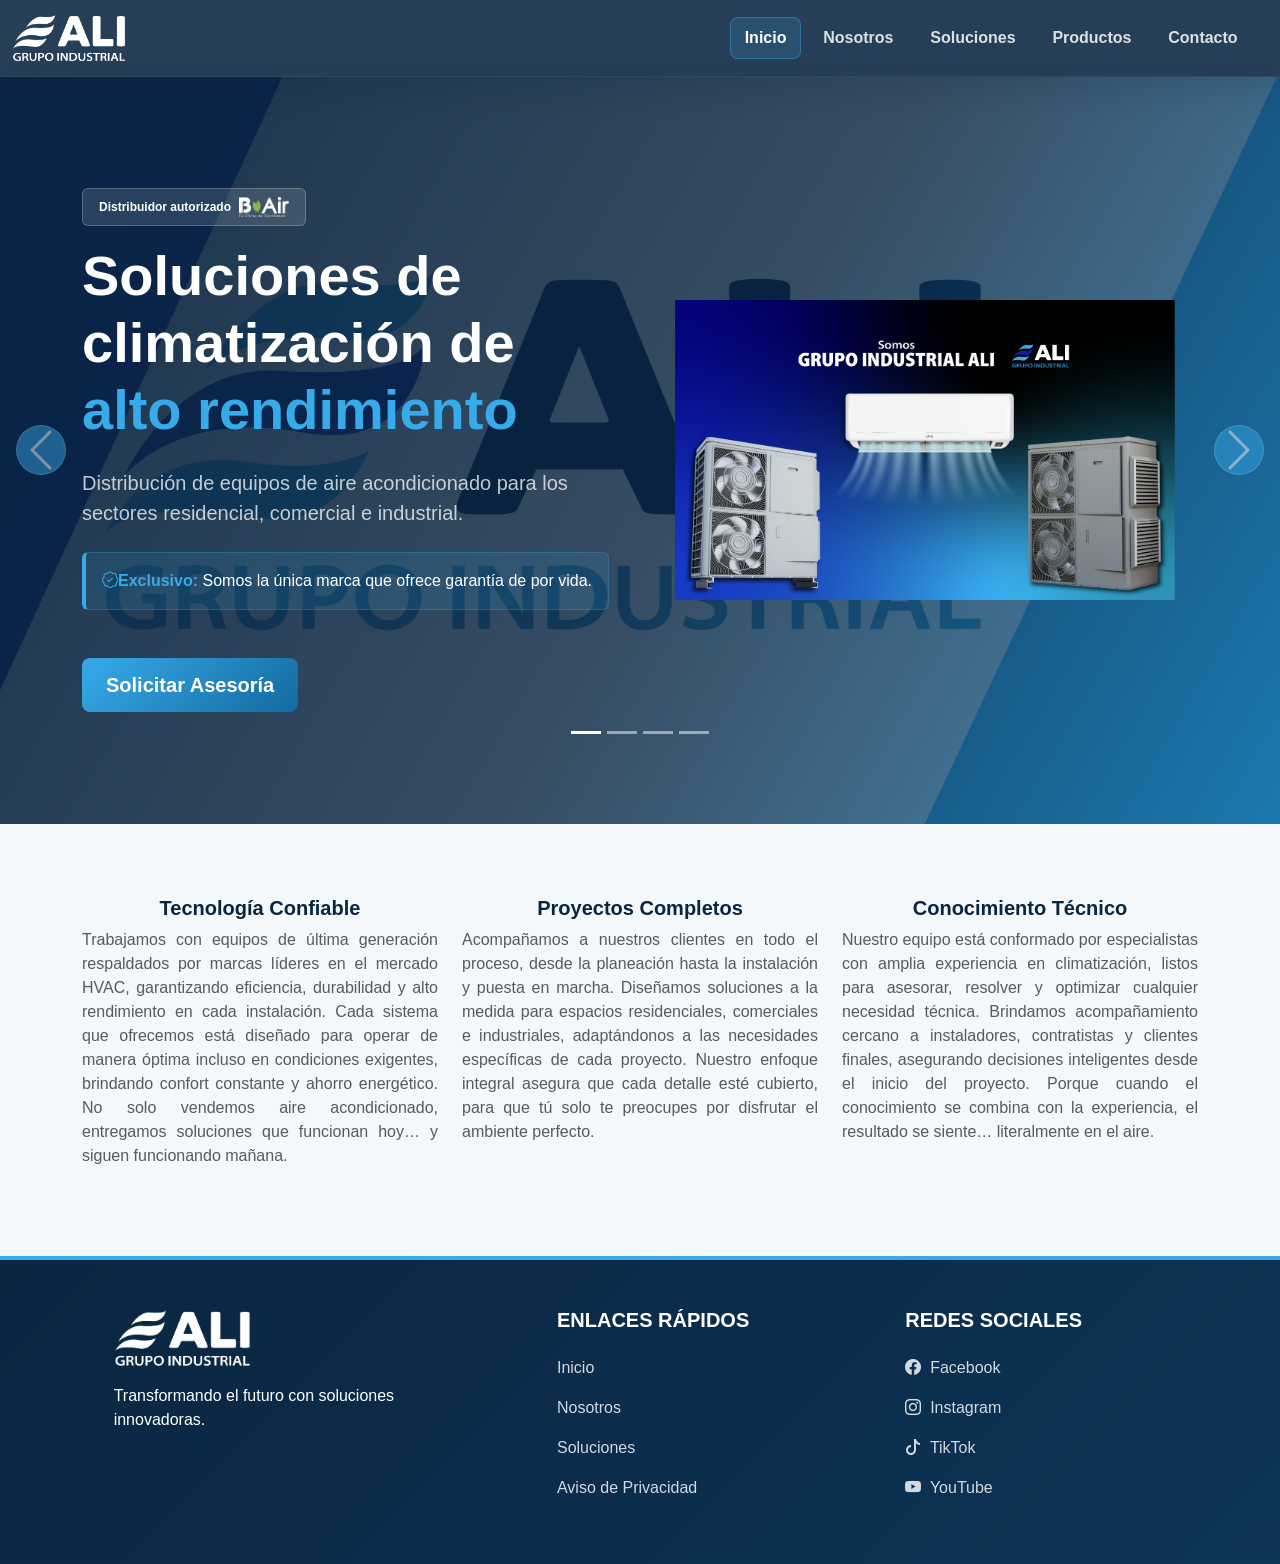
<file: index.html>
<!DOCTYPE html>
<html lang="es">
<head>
    <meta charset="UTF-8">
    <meta name="viewport" content="width=device-width, initial-scale=1.0">
    <title>Grupo Industrial ALI | Climatización y HVAC</title>
    <link rel="icon" href="/assets/img/logos/favicon-32x32.png">
    <link href="https://cdn.jsdelivr.net/npm/bootstrap@5.3.2/dist/css/bootstrap.min.css" rel="stylesheet">
    <link rel="stylesheet" href="https://cdn.jsdelivr.net/npm/bootstrap-icons/font/bootstrap-icons.css">
    <link rel="stylesheet" href="/assets/css/styles.css">
    <script type="module" src="/components/navbar.js"></script>
    <script type="module" src="/components/footer.js"></script>
</head>
<body>

    <mi-navbar></mi-navbar>

<section class="hero-section">
    <div id="heroCarousel" class="carousel slide" data-bs-ride="carousel">
        
<div class="carousel-indicators">
    <button type="button" data-bs-target="#heroCarousel" data-bs-slide-to="0" class="active" aria-current="true" aria-label="Slide 1"></button>
    <button type="button" data-bs-target="#heroCarousel" data-bs-slide-to="1" aria-label="Slide 2"></button>
    <button type="button" data-bs-target="#heroCarousel" data-bs-slide-to="2" aria-label="Slide 3"></button>
    <button type="button" data-bs-target="#heroCarousel" data-bs-slide-to="3" aria-label="Slide 4"></button>
</div>

        <div class="carousel-inner">
            
            <div class="carousel-item active">
                <div class="container py-5"> <div class="row align-items-center">
                        <div class="col-lg-7 col-xl-6 text-center text-lg-start">
                            <span class="badge bg-info text-white mb-3 px-3 py-2 border">
                                Distribuidor autorizado   <img src="/assets/img/logos/bair_logo.png" alt="B-Air" class="img-fluid" style="height: 20px;">
                            </span>
                            <h1 class="display-4 fw-bold mb-4">
                                Soluciones de climatización de <span class="text-azul-claro">alto rendimiento</span> 
                            </h1>
                            <p class="lead mb-4 opacity-75">
                                Distribución de equipos de aire acondicionado para los sectores residencial, comercial e industrial.
                            </p>
                            <div class="garantia-badge p-3 mb-5 rounded d-inline-block">
                                <strong class="text-azul-claro"><i class="bi bi-patch-check"></i>Exclusivo:</strong> Somos la única marca que ofrece garantía de por vida. 
                            </div>
                            <div class="d-grid gap-3 d-sm-flex justify-content-sm-center justify-content-lg-start">
                                <a href="/pages/contacto.html" class="btn asesoria btn-lg px-4 gap-3">Solicitar Asesoría</a>
                            </div>
                        </div>
                        <div class="col-lg-5 col-xl-6 d-none d-lg-block">
                            <div class="bg-secondary rounded-4 " style="height: 300px; width: 100%;"><img src="/assets/img/index.webp" alt="Soluciones de climatización" class="img-fluid" style="border-radius: 15px;"> </div>
                        </div>
                    </div>
                </div>
            </div>

            <div class="carousel-item">
                <div class="container py-5">
                    <div class="row align-items-center">
                        <div class="col-lg-7 col-xl-6 text-center text-lg-start">
                            <span class="badge bg-info text-white mb-3 px-3 py-2 border">
                                Distribuidor autorizado   <img src="/assets/img/logos/bair_logo.png" alt="B-Air" class="img-fluid" style="height: 20px;">
                            </span>
                            <h1 class="display-4 fw-bold mb-4">
                                Calidad respaldada para siempre <span class="text-azul-claro">distribuidores oficiales de B-Air</span> <br>
                            </h1>
                            <p class="lead mb-4 opacity-75">
                                Te ofrecemos equipos de primer nivel para tu hogar<br> con una promesa inigualable: garantía de por vida
                            </p>
                                                        <div class="garantia-badge p-3 mb-5 rounded d-inline-block">
                                <strong class="text-azul-claro"><i class="bi bi-patch-check"></i>Exclusivo:</strong> Somos la única marca que ofrece garantía de por vida. 
                            </div>
                            <div class="d-grid gap-3 d-sm-flex justify-content-sm-center justify-content-lg-start">
                                <a href="/pages/productos.html" class="btn btn-outline-light btn-lg px-4">Ver Equipos</a>
                            </div>
                        </div>
                        <div class="col-lg-5 col-xl-6 d-none d-lg-block">
                            <div class="bg-dark rounded-4 " style="height: 300px; width: 100%;"> <img src="/assets/img/bairCasa.png" alt="Tecnología Inverter" class="img-fluid" style="border-radius: 15px;"> </div>
                        </div>
                    </div>
                </div>
            </div>

            <div class="carousel-item">
                <div class="container py-5">
                    <div class="row align-items-center">
                        <div class="col-lg-7 col-xl-6 text-center text-lg-start">
                            <span class="badge bg-info text-white mb-3 px-3 py-2 border">
                                Distribuidor autorizado   <img src="/assets/img/logos/bair_logo.png" alt="B-Air" class="img-fluid" style="height: 20px;">
                            </span>
                            <h1 class="display-4 fw-bold mb-4">
                                Calidad respaldada para siempre <span class="text-azul-claro">distribuidores oficiales de B-Air</span> 
                            </h1>
                            <p class="lead mb-4 opacity-75">
                                Te ofrecemos equipos de primer nivel con una promesa inigualable: garantía de por vida
                            </p>
                                                        <div class="garantia-badge p-3 mb-5 rounded d-inline-block">
                                <strong class="text-azul-claro"><i class="bi bi-patch-check"></i>Exclusivo:</strong> Somos la única marca que ofrece garantía de por vida. 
                            </div>
                            <div class="d-grid gap-3 d-sm-flex justify-content-sm-center justify-content-lg-start">
                                <a href="/pages/productos.html" class="btn btn-outline-light btn-lg px-4">Ver Equipos</a>
                            </div>
                        </div>
                        <div class="col-lg-5 col-xl-6 d-none d-lg-block">
                            <div class="bg-dark rounded-4 " style="height: 300px; width: 100%;"> <img src="/assets/img/Servicios.webp" alt="Tecnología Inverter" class="img-fluid" style="border-radius: 15px;"> </div>
                        </div>
                    </div>
                </div>
            </div>


<div class="carousel-item">
                <div class="container py-5">
                    <div class="row align-items-center">
                        <div class="col-lg-7 col-xl-6 text-center text-lg-start">
                            <span class="badge bg-info text-white mb-3 px-3 py-2 border">
                                Distribuidor autorizado   <img src="/assets/img/logos/bair_logo.png" alt="B-Air" class="img-fluid" style="height: 20px;">
                            </span>
                            <h1 class="display-4 fw-bold mb-4">
                                Calidad respaldada para siempre <span class="text-azul-claro">distribuidores oficiales de B-Air</span> 
                            </h1>
                            <p class="lead mb-4 opacity-75">
                                Te ofrecemos equipos de primer nivel para los sectores comercial e industrial, con una promesa inigualable: garantía de por vida
                            </p>
                                                        <div class="garantia-badge p-3 mb-5 rounded d-inline-block">
                                <strong class="text-azul-claro"><i class="bi bi-patch-check"></i>Exclusivo:</strong> Somos la única marca que ofrece garantía de por vida. 
                            </div>
                            <div class="d-grid gap-3 d-sm-flex justify-content-sm-center justify-content-lg-start">
                                <a href="/pages/productos.html" class="btn btn-outline-light btn-lg px-4">Ver Equipos</a>
                            </div>
                        </div>
                        <div class="col-lg-5 col-xl-6 d-none d-lg-block">
                            <div class="bg-dark rounded-4 " style="height: 300px; width: 100%;"> <img src="/assets/img/bairEmpresa.png" alt="Tecnología Inverter" class="img-fluid" style="border-radius: 15px;"> </div>
                        </div>
                    </div>
                </div>
            </div>



    

        </div>

        <button class="carousel-control-prev   w-auto ps-3" type="button" data-bs-target="#heroCarousel" data-bs-slide="prev">
            <span class="carousel-control-prev-icon button-c rounded-circle p-4" aria-hidden="true"></span>
            <span class="visually-hidden">Anterior</span>
        </button>
        <button class="carousel-control-next  w-auto pe-3" type="button" data-bs-target="#heroCarousel" data-bs-slide="next">
            <span class="carousel-control-next-icon button-c p-4" aria-hidden="true"></span>
            <span class="visually-hidden">Siguiente</span>
        </button>

    </div>
</section>

    <section class="py-5 bg-light">
        <div class="container py-4">
            <div class="row g-4">
                <div class="col-md-4">
                    <h5 class="fw-bold  text-center" style="color: var(--azul-profundo);">Tecnología Confiable</h5>
                    <p class="text-muted" style="text-align: justify;">Trabajamos con equipos de última generación respaldados por marcas líderes en el mercado HVAC, garantizando eficiencia, durabilidad y alto rendimiento en cada instalación. Cada sistema que ofrecemos está diseñado para operar de manera óptima incluso en condiciones exigentes, brindando confort constante y ahorro energético.
No solo vendemos aire acondicionado, entregamos soluciones que funcionan hoy… y siguen funcionando mañana.</p>
                </div>
                <div class="col-md-4">
                    <h5 class="fw-bold  text-center" style="color: var(--azul-profundo);">Proyectos Completos</h5>
                    <p class="text-muted" style="text-align: justify;">Acompañamos a nuestros clientes en todo el proceso, desde la planeación hasta la instalación y puesta en marcha. Diseñamos soluciones a la medida para espacios residenciales, comerciales e industriales, adaptándonos a las necesidades específicas de cada proyecto.
Nuestro enfoque integral asegura que cada detalle esté cubierto, para que tú solo te preocupes por disfrutar el ambiente perfecto.</p>
                </div>
                <div class="col-md-4">
                    <h5 class="fw-bold  text-center" style="color: var(--azul-profundo);">Conocimiento Técnico</h5>
                    <p class="text-muted" style="text-align: justify;">Nuestro equipo está conformado por especialistas con amplia experiencia en climatización, listos para asesorar, resolver y optimizar cualquier necesidad técnica. Brindamos acompañamiento cercano a instaladores, contratistas y clientes finales, asegurando decisiones inteligentes desde el inicio del proyecto.
Porque cuando el conocimiento se combina con la experiencia, el resultado se siente… literalmente en el aire.</p>
                </div>
            </div>
        </div>
    </section>
    <mi-footer></mi-footer>
    <script src="https://cdn.jsdelivr.net/npm/bootstrap@5.3.2/dist/js/bootstrap.bundle.min.js"></script>
    
    </body>
</html>
</file>
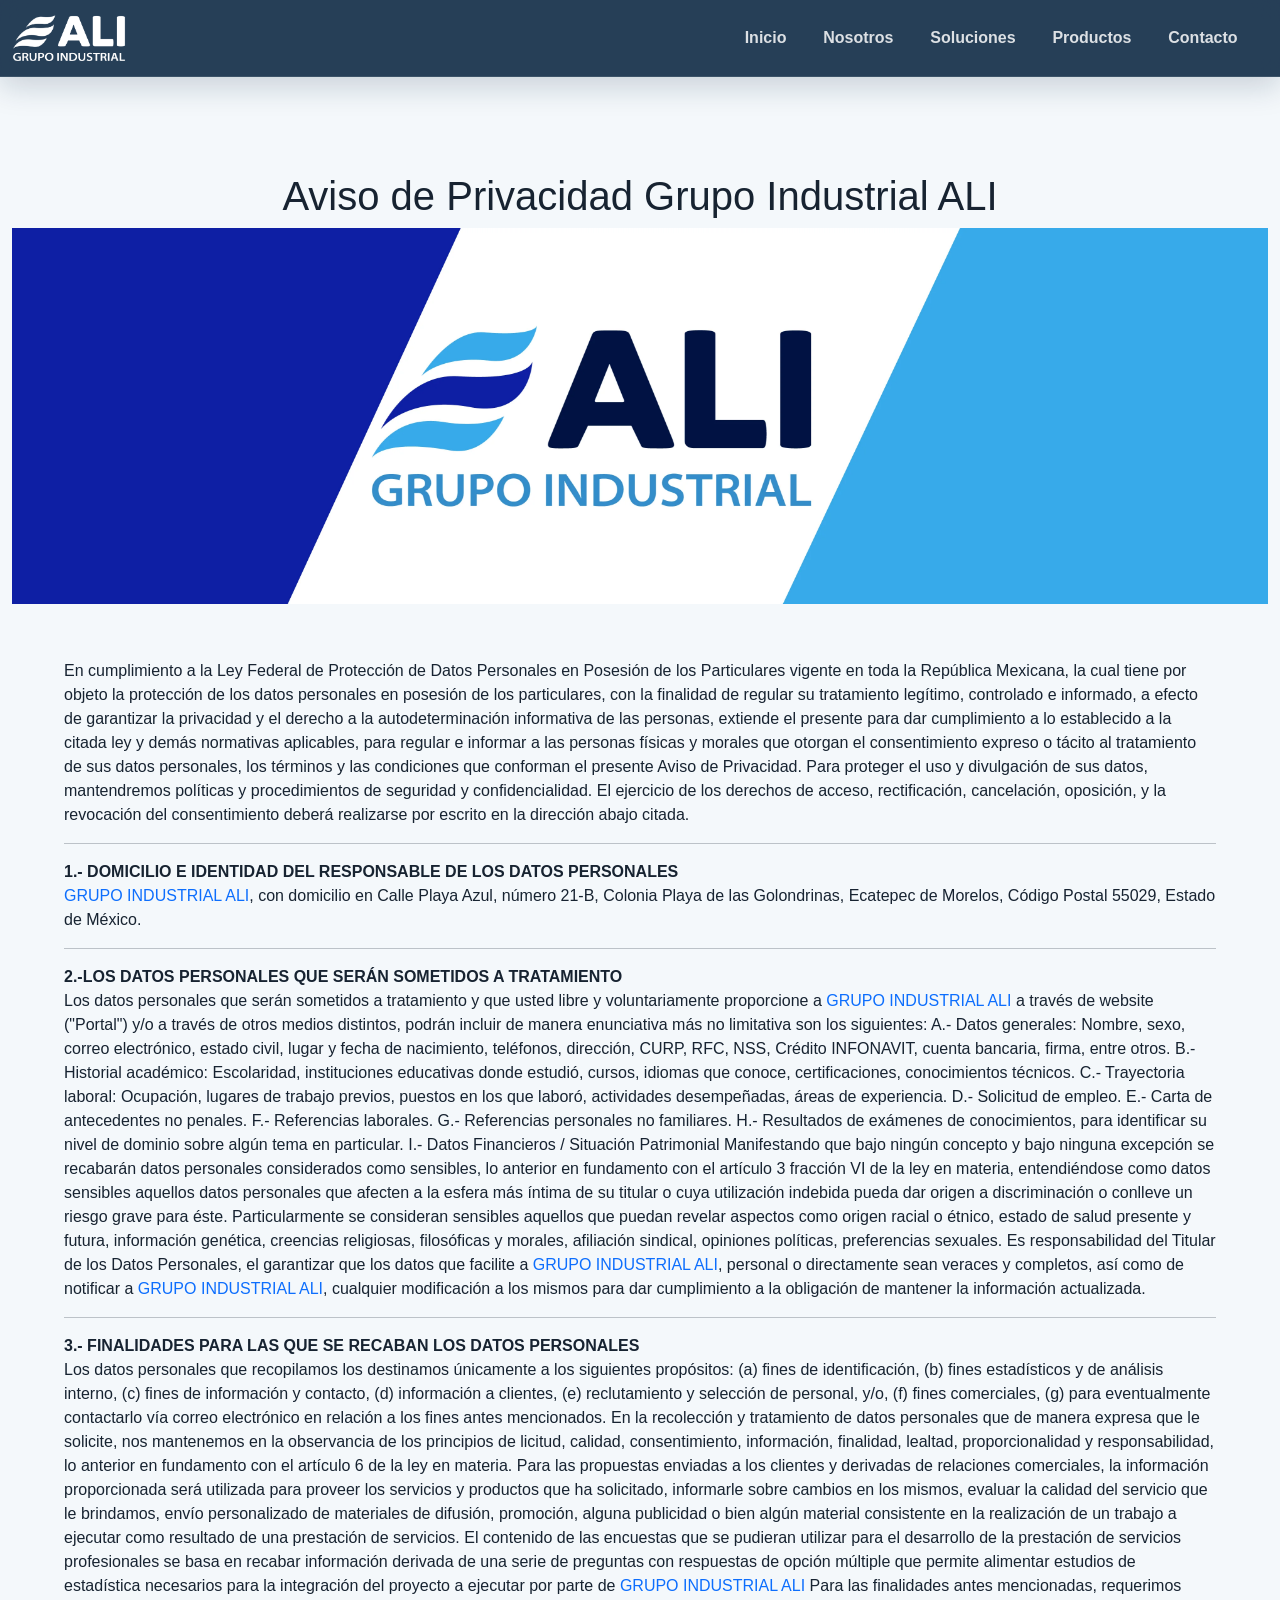
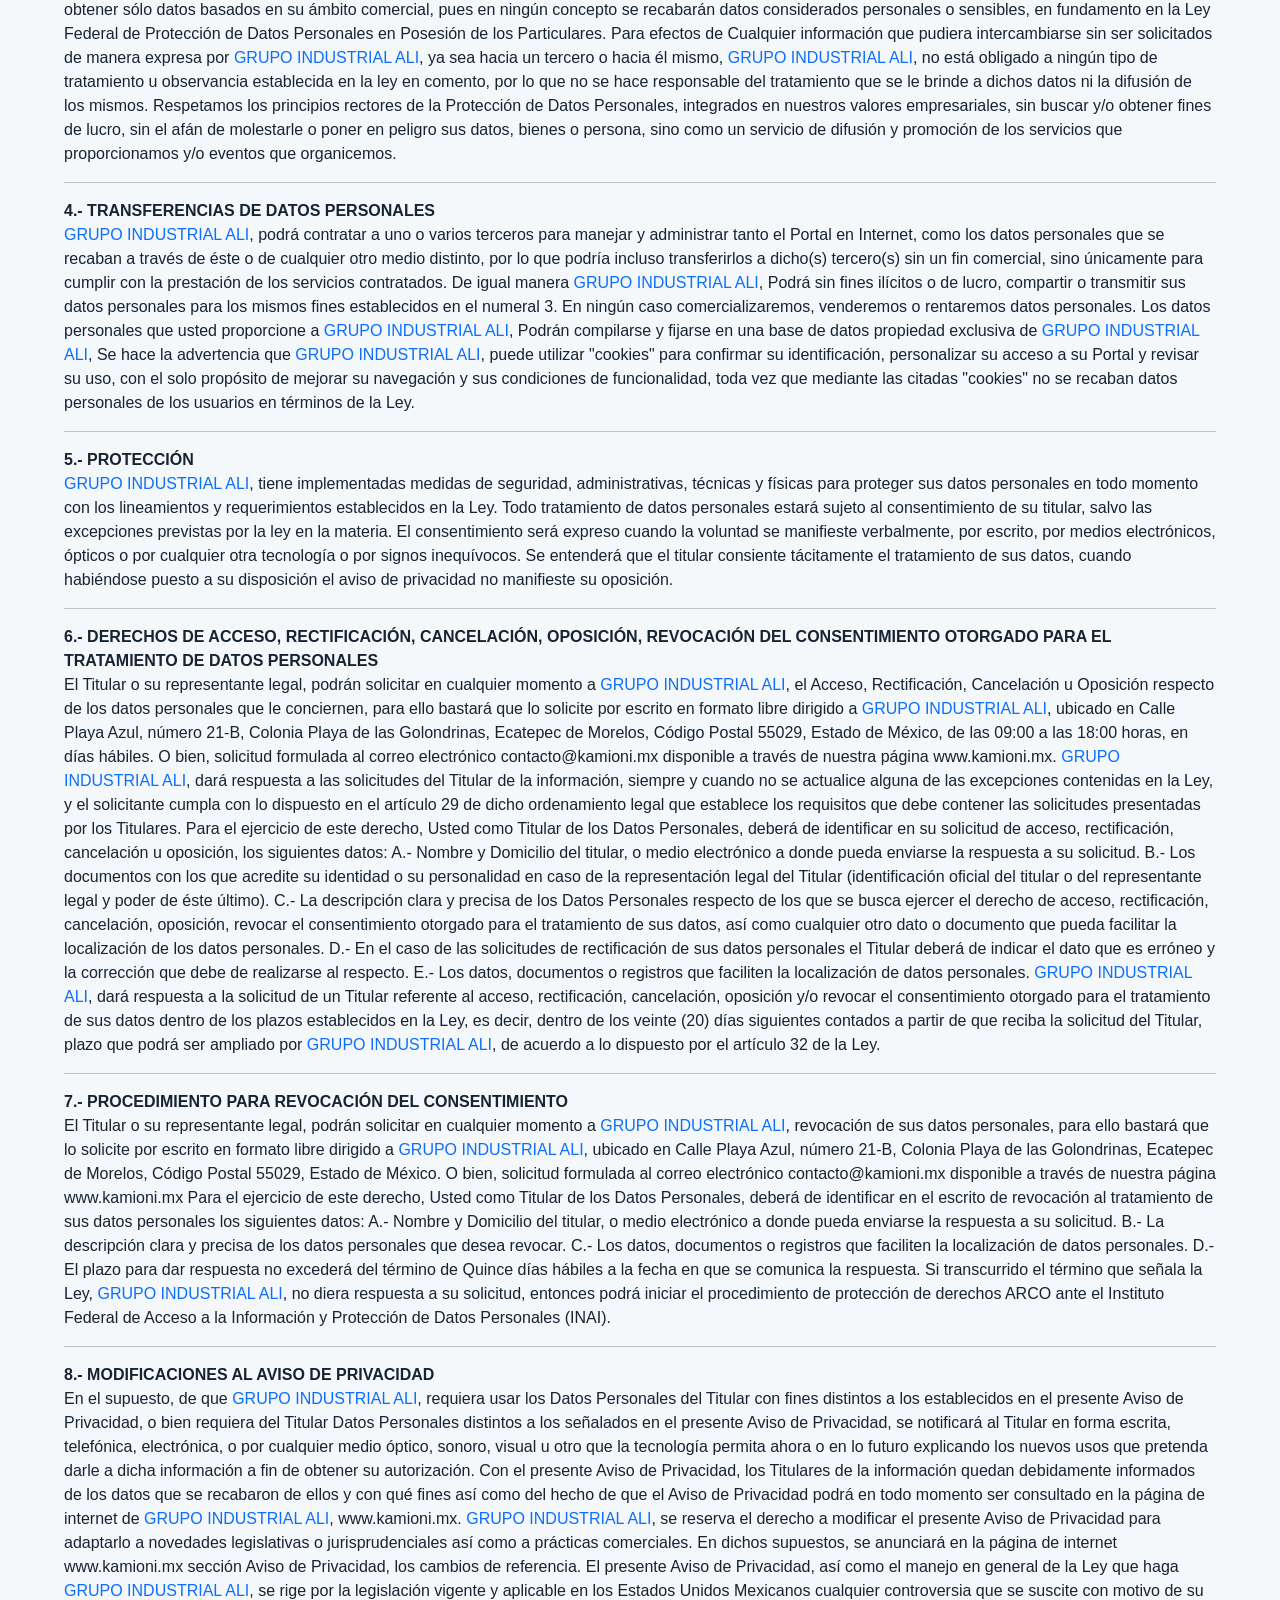
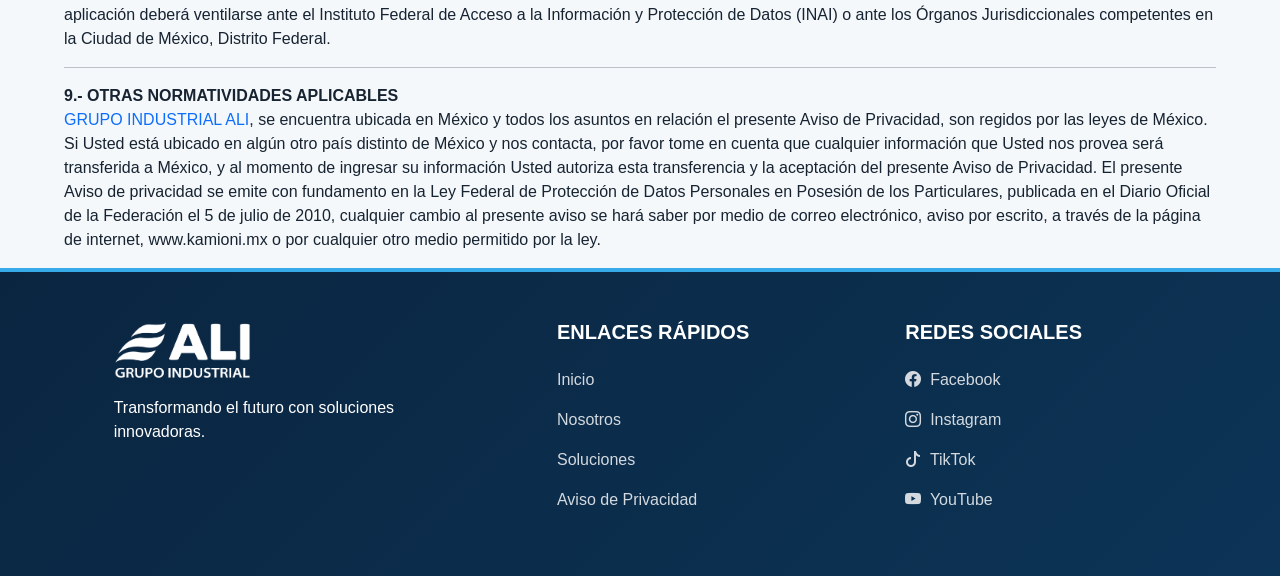
<file: pages/avisodeprivacidad.html>
<!DOCTYPE html>
<html lang="es">
<head>
    <meta charset="UTF-8">
    <meta name="viewport" content="width=device-width, initial-scale=1.0">
    <title>Aviso de Privacidad | Grupo Industrial ALI</title>
    <link rel="icon" href="/assets/img/logos/favicon-32x32.png">
    <link href="https://cdn.jsdelivr.net/npm/bootstrap@5.3.2/dist/css/bootstrap.min.css" rel="stylesheet">
    <link rel="stylesheet" href="https://cdn.jsdelivr.net/npm/bootstrap-icons/font/bootstrap-icons.css">
    <link rel="stylesheet" href="/assets/css/styles.css">
    <script type="module" src="/components/navbar.js"></script>
    <script type="module" src="/components/footer.js"></script>
</head>
<body>

    <mi-navbar></mi-navbar>
<div class="container-fluid"> <div class="row mt-5">
        <h1 class="text-center mt-5">Aviso de Privacidad Grupo Industrial ALI</h1>
        <img class="img-fluid" src="/assets/img/banner/BannerGIALI.webp" alt="Aviso de Privacidad KAMIONI" style="width: 100%; height: auto;">
    </div>
</div>
     
   <div style="padding-top:5vh; padding-inline: 5vw; margin-top: 10px;">
                    <p class="text-justify">
                        En cumplimiento a la Ley Federal de Protección de Datos Personales en Posesión de los Particulares vigente en toda la República Mexicana, la cual tiene por objeto la protección de los datos personales en posesión de los particulares, con la finalidad de regular su tratamiento legítimo, controlado e informado, a efecto de garantizar la privacidad y el derecho a la autodeterminación informativa de las personas, extiende el presente para dar cumplimiento a lo establecido a la citada ley y demás normativas aplicables, para regular e informar a las personas físicas y morales que otorgan el consentimiento expreso o tácito al tratamiento de sus datos personales, los términos y las condiciones que conforman el presente Aviso de Privacidad. Para proteger el uso y divulgación de sus datos, mantendremos políticas y procedimientos de seguridad y confidencialidad. El ejercicio de los derechos de acceso, rectificación, cancelación, oposición, y la revocación del consentimiento deberá realizarse por escrito en la dirección abajo citada.
                    </p>
                    <p class="text-justify">
                        <hr />
                        <span style="font-weight:bolder;">1.- DOMICILIO E IDENTIDAD DEL RESPONSABLE DE LOS DATOS PERSONALES</span><br />
                        <span class="text-primary">GRUPO INDUSTRIAL ALI</span>, con domicilio en Calle Playa Azul, número 21-B, Colonia Playa de las Golondrinas, Ecatepec de Morelos, Código Postal 55029, Estado de México.
                    </p>
                    <p class="text-justify">
                        <hr />
                        <span style="font-weight:bolder;">2.-LOS DATOS PERSONALES QUE SERÁN SOMETIDOS A TRATAMIENTO</span><br />
                        Los datos personales que serán sometidos a tratamiento y que usted libre y voluntariamente proporcione a <span class="text-primary"><span class="text-primary">GRUPO INDUSTRIAL ALI</span></span> a través de website ("Portal") y/o a través de otros medios distintos, podrán incluir de manera enunciativa más no limitativa son los siguientes: A.- Datos generales: Nombre, sexo, correo electrónico, estado civil, lugar y fecha de nacimiento, teléfonos, dirección, CURP, RFC, NSS, Crédito INFONAVIT, cuenta bancaria, firma, entre otros. B.- Historial académico: Escolaridad, instituciones educativas donde estudió, cursos, idiomas que conoce, certificaciones, conocimientos técnicos. C.- Trayectoria laboral: Ocupación, lugares de trabajo previos, puestos en los que laboró, actividades desempeñadas, áreas de experiencia. D.- Solicitud de empleo. E.- Carta de antecedentes no penales. F.- Referencias laborales. G.- Referencias personales no familiares. H.- Resultados de exámenes de conocimientos, para identificar su nivel de dominio sobre algún tema en particular. I.- Datos Financieros / Situación Patrimonial Manifestando que bajo ningún concepto y bajo ninguna excepción se recabarán datos personales considerados como sensibles, lo anterior en fundamento con el artículo 3 fracción VI de la ley en materia, entendiéndose como datos sensibles aquellos datos personales que afecten a la esfera más íntima de su titular o cuya utilización indebida pueda dar origen a discriminación o conlleve un riesgo grave para éste. Particularmente se consideran sensibles aquellos que puedan revelar aspectos como origen racial o étnico, estado de salud presente y futura, información genética, creencias religiosas, filosóficas y morales, afiliación sindical, opiniones políticas, preferencias sexuales. Es responsabilidad del Titular de los Datos Personales, el garantizar que los datos que facilite a <span class="text-primary"><span class="text-primary">GRUPO INDUSTRIAL ALI</span></span>, personal o directamente sean veraces y completos, así como de notificar a <span class="text-primary"><span class="text-primary">GRUPO INDUSTRIAL ALI</span></span>, cualquier modificación a los mismos para dar cumplimiento a la obligación de mantener la información actualizada.
                    </p>
                    <p class="text-justify">
                        <hr />
                        <span style="font-weight:bolder;">3.- FINALIDADES PARA LAS QUE SE RECABAN LOS DATOS PERSONALES</span> <br />
                        Los datos personales que recopilamos los destinamos únicamente a los siguientes propósitos: (a) fines de identificación, (b) fines estadísticos y de análisis interno, (c) fines de información y contacto, (d) información a clientes, (e) reclutamiento y selección de personal, y/o, (f) fines comerciales, (g) para eventualmente contactarlo vía correo electrónico en relación a los fines antes mencionados. En la recolección y tratamiento de datos personales que de manera expresa que le solicite, nos mantenemos en la observancia de los principios de licitud, calidad, consentimiento, información, finalidad, lealtad, proporcionalidad y responsabilidad, lo anterior en fundamento con el artículo 6 de la ley en materia. Para las propuestas enviadas a los clientes y derivadas de relaciones comerciales, la información proporcionada será utilizada para proveer los servicios y productos que ha solicitado, informarle sobre cambios en los mismos, evaluar la calidad del servicio que le brindamos, envío personalizado de materiales de difusión, promoción, alguna publicidad o bien algún material consistente en la realización de un trabajo a ejecutar como resultado de una prestación de servicios. El contenido de las encuestas que se pudieran utilizar para el desarrollo de la prestación de servicios profesionales se basa en recabar información derivada de una serie de preguntas con respuestas de opción múltiple que permite alimentar estudios de estadística necesarios para la integración del proyecto a ejecutar por parte de <span class="text-primary">GRUPO INDUSTRIAL ALI</span> Para las finalidades antes mencionadas, requerimos obtener sólo datos basados en su ámbito comercial, pues en ningún concepto se recabarán datos considerados personales o sensibles, en fundamento en la Ley Federal de Protección de Datos Personales en Posesión de los Particulares. Para efectos de Cualquier información que pudiera intercambiarse sin ser solicitados de manera expresa por <span class="text-primary">GRUPO INDUSTRIAL ALI</span>, ya sea hacia un tercero o hacia él mismo, <span class="text-primary">GRUPO INDUSTRIAL ALI</span>, no está obligado a ningún tipo de tratamiento u observancia establecida en la ley en comento, por lo que no se hace responsable del tratamiento que se le brinde a dichos datos ni la difusión de los mismos. Respetamos los principios rectores de la Protección de Datos Personales, integrados en nuestros valores empresariales, sin buscar y/o obtener fines de lucro, sin el afán de molestarle o poner en peligro sus datos, bienes o persona, sino como un servicio de difusión y promoción de los servicios que proporcionamos y/o eventos que organicemos.
                    </p>
                    <p class="text-justify">
                        <hr />
                        <span style="font-weight:bolder;">4.- TRANSFERENCIAS DE DATOS PERSONALES</span><br />
                        <span class="text-primary">GRUPO INDUSTRIAL ALI</span>, podrá contratar a uno o varios terceros para manejar y administrar tanto el Portal en Internet, como los datos personales que se recaban a través de éste o de cualquier otro medio distinto, por lo que podría incluso transferirlos a dicho(s) tercero(s) sin un fin comercial, sino únicamente para cumplir con la prestación de los servicios contratados. De igual manera <span class="text-primary">GRUPO INDUSTRIAL ALI</span>, Podrá sin fines ilícitos o de lucro, compartir o transmitir sus datos personales para los mismos fines establecidos en el numeral 3. En ningún caso comercializaremos, venderemos o rentaremos datos personales. Los datos personales que usted proporcione a <span class="text-primary">GRUPO INDUSTRIAL ALI</span>, Podrán compilarse y fijarse en una base de datos propiedad exclusiva de <span class="text-primary">GRUPO INDUSTRIAL ALI</span>, Se hace la advertencia que <span class="text-primary">GRUPO INDUSTRIAL ALI</span>, puede utilizar "cookies" para confirmar su identificación, personalizar su acceso a su Portal y revisar su uso, con el solo propósito de mejorar su navegación y sus condiciones de funcionalidad, toda vez que mediante las citadas "cookies" no se recaban datos personales de los usuarios en términos de la Ley.
                    </p>
                    <p class="text-justify">
                        <hr />
                        <span style="font-weight:bolder;">5.- PROTECCIÓN</span><br />
                        <span class="text-primary">GRUPO INDUSTRIAL ALI</span>, tiene implementadas medidas de seguridad, administrativas, técnicas y físicas para proteger sus datos personales en todo momento con los lineamientos y requerimientos establecidos en la Ley. Todo tratamiento de datos personales estará sujeto al consentimiento de su titular, salvo las excepciones previstas por la ley en la materia. El consentimiento será expreso cuando la voluntad se manifieste verbalmente, por escrito, por medios electrónicos, ópticos o por cualquier otra tecnología o por signos inequívocos. Se entenderá que el titular consiente tácitamente el tratamiento de sus datos, cuando habiéndose puesto a su disposición el aviso de privacidad no manifieste su oposición.
                    </p>
                    <p class="text-justify">
                        <hr />
                        <span style="font-weight:bolder;">6.- DERECHOS DE ACCESO, RECTIFICACIÓN, CANCELACIÓN, OPOSICIÓN, REVOCACIÓN DEL CONSENTIMIENTO OTORGADO PARA EL TRATAMIENTO DE DATOS PERSONALES</span><br />
                        El Titular o su representante legal, podrán solicitar en cualquier momento a <span class="text-primary">GRUPO INDUSTRIAL ALI</span>, el Acceso, Rectificación, Cancelación u Oposición respecto de los datos personales que le conciernen, para ello bastará que lo solicite por escrito en formato libre dirigido a <span class="text-primary">GRUPO INDUSTRIAL ALI</span>, ubicado en Calle Playa Azul, número 21-B, Colonia Playa de las Golondrinas, Ecatepec de Morelos, Código Postal 55029, Estado de México, de las 09:00 a las 18:00 horas, en días hábiles. O bien, solicitud formulada al correo electrónico contacto@kamioni.mx disponible a través de nuestra página www.kamioni.mx. <span class="text-primary">GRUPO INDUSTRIAL ALI</span>, dará respuesta a las solicitudes del Titular de la información, siempre y cuando no se actualice alguna de las excepciones contenidas en la Ley, y el solicitante cumpla con lo dispuesto en el artículo 29 de dicho ordenamiento legal que establece los requisitos que debe contener las solicitudes presentadas por los Titulares. Para el ejercicio de este derecho, Usted como Titular de los Datos Personales, deberá de identificar en su solicitud de acceso, rectificación, cancelación u oposición, los siguientes datos: A.- Nombre y Domicilio del titular, o medio electrónico a donde pueda enviarse la respuesta a su solicitud. B.- Los documentos con los que acredite su identidad o su personalidad en caso de la representación legal del Titular (identificación oficial del titular o del representante legal y poder de éste último). C.- La descripción clara y precisa de los Datos Personales respecto de los que se busca ejercer el derecho de acceso, rectificación, cancelación, oposición, revocar el consentimiento otorgado para el tratamiento de sus datos, así como cualquier otro dato o documento que pueda facilitar la localización de los datos personales. D.- En el caso de las solicitudes de rectificación de sus datos personales el Titular deberá de indicar el dato que es erróneo y la corrección que debe de realizarse al respecto. E.- Los datos, documentos o registros que faciliten la localización de datos personales. <span class="text-primary">GRUPO INDUSTRIAL ALI</span>, dará respuesta a la solicitud de un Titular referente al acceso, rectificación, cancelación, oposición y/o revocar el consentimiento otorgado para el tratamiento de sus datos dentro de los plazos establecidos en la Ley, es decir, dentro de los veinte (20) días siguientes contados a partir de que reciba la solicitud del Titular, plazo que podrá ser ampliado por <span class="text-primary">GRUPO INDUSTRIAL ALI</span>, de acuerdo a lo dispuesto por el artículo 32 de la Ley.
                    </p>
                    <p class="text-justify">
                        <hr />
                        <span style="font-weight:bolder;">7.- PROCEDIMIENTO PARA REVOCACIÓN DEL CONSENTIMIENTO</span><br />
                        El Titular o su representante legal, podrán solicitar en cualquier momento a <span class="text-primary">GRUPO INDUSTRIAL ALI</span>, revocación de sus datos personales, para ello bastará que lo solicite por escrito en formato libre dirigido a <span class="text-primary">GRUPO INDUSTRIAL ALI</span>, ubicado en Calle Playa Azul, número 21-B, Colonia Playa de las Golondrinas, Ecatepec de Morelos, Código Postal 55029, Estado de México. O bien, solicitud formulada al correo electrónico contacto@kamioni.mx disponible a través de nuestra página www.kamioni.mx Para el ejercicio de este derecho, Usted como Titular de los Datos Personales, deberá de identificar en el escrito de revocación al tratamiento de sus datos personales los siguientes datos: A.- Nombre y Domicilio del titular, o medio electrónico a donde pueda enviarse la respuesta a su solicitud. B.- La descripción clara y precisa de los datos personales que desea revocar. C.- Los datos, documentos o registros que faciliten la localización de datos personales. D.- El plazo para dar respuesta no excederá del término de Quince días hábiles a la fecha en que se comunica la respuesta. Si transcurrido el término que señala la Ley, <span class="text-primary">GRUPO INDUSTRIAL ALI</span>, no diera respuesta a su solicitud, entonces podrá iniciar el procedimiento de protección de derechos ARCO ante el Instituto Federal de Acceso a la Información y Protección de Datos Personales (INAI).
                    </p>
                    <p class="text-justify">
                        <hr />
                        <span style="font-weight:bolder;">8.- MODIFICACIONES AL AVISO DE PRIVACIDAD</span><br />
                        En el supuesto, de que <span class="text-primary">GRUPO INDUSTRIAL ALI</span>, requiera usar los Datos Personales del Titular con fines distintos a los establecidos en el presente Aviso de Privacidad, o bien requiera del Titular Datos Personales distintos a los señalados en el presente Aviso de Privacidad, se notificará al Titular en forma escrita, telefónica, electrónica, o por cualquier medio óptico, sonoro, visual u otro que la tecnología permita ahora o en lo futuro explicando los nuevos usos que pretenda darle a dicha información a fin de obtener su autorización. Con el presente Aviso de Privacidad, los Titulares de la información quedan debidamente informados de los datos que se recabaron de ellos y con qué fines así como del hecho de que el Aviso de Privacidad podrá en todo momento ser consultado en la página de internet de <span class="text-primary">GRUPO INDUSTRIAL ALI</span>, www.kamioni.mx. <span class="text-primary">GRUPO INDUSTRIAL ALI</span>, se reserva el derecho a modificar el presente Aviso de Privacidad para adaptarlo a novedades legislativas o jurisprudenciales así como a prácticas comerciales. En dichos supuestos, se anunciará en la página de internet www.kamioni.mx sección Aviso de Privacidad, los cambios de referencia. El presente Aviso de Privacidad, así como el manejo en general de la Ley que haga <span class="text-primary">GRUPO INDUSTRIAL ALI</span>, se rige por la legislación vigente y aplicable en los Estados Unidos Mexicanos cualquier controversia que se suscite con motivo de su aplicación deberá ventilarse ante el Instituto Federal de Acceso a la Información y Protección de Datos (INAI) o ante los Órganos Jurisdiccionales competentes en la Ciudad de México, Distrito Federal.
                    </p>
                    <p class="text-justify">
                        <hr />
                        <span style="font-weight:bolder;">9.- OTRAS NORMATIVIDADES APLICABLES</span><br />
                        <span class="text-primary">GRUPO INDUSTRIAL ALI</span>, se encuentra ubicada en México y todos los asuntos en relación el presente Aviso de Privacidad, son regidos por las leyes de México. Si Usted está ubicado en algún otro país distinto de México y nos contacta, por favor tome en cuenta que cualquier información que Usted nos provea será transferida a México, y al momento de ingresar su información Usted autoriza esta transferencia y la aceptación del presente Aviso de Privacidad. El presente Aviso de privacidad se emite con fundamento en la Ley Federal de Protección de Datos Personales en Posesión de los Particulares, publicada en el Diario Oficial de la Federación el 5 de julio de 2010, cualquier cambio al presente aviso se hará saber por medio de correo electrónico, aviso por escrito, a través de la página de internet, www.kamioni.mx o por cualquier otro medio permitido por la ley.
                    </p>
                </div>
   <mi-footer></mi-footer>
    <script src="https://cdn.jsdelivr.net/npm/bootstrap@5.3.2/dist/js/bootstrap.bundle.min.js"></script>
    
    </body>
</html>
</file>
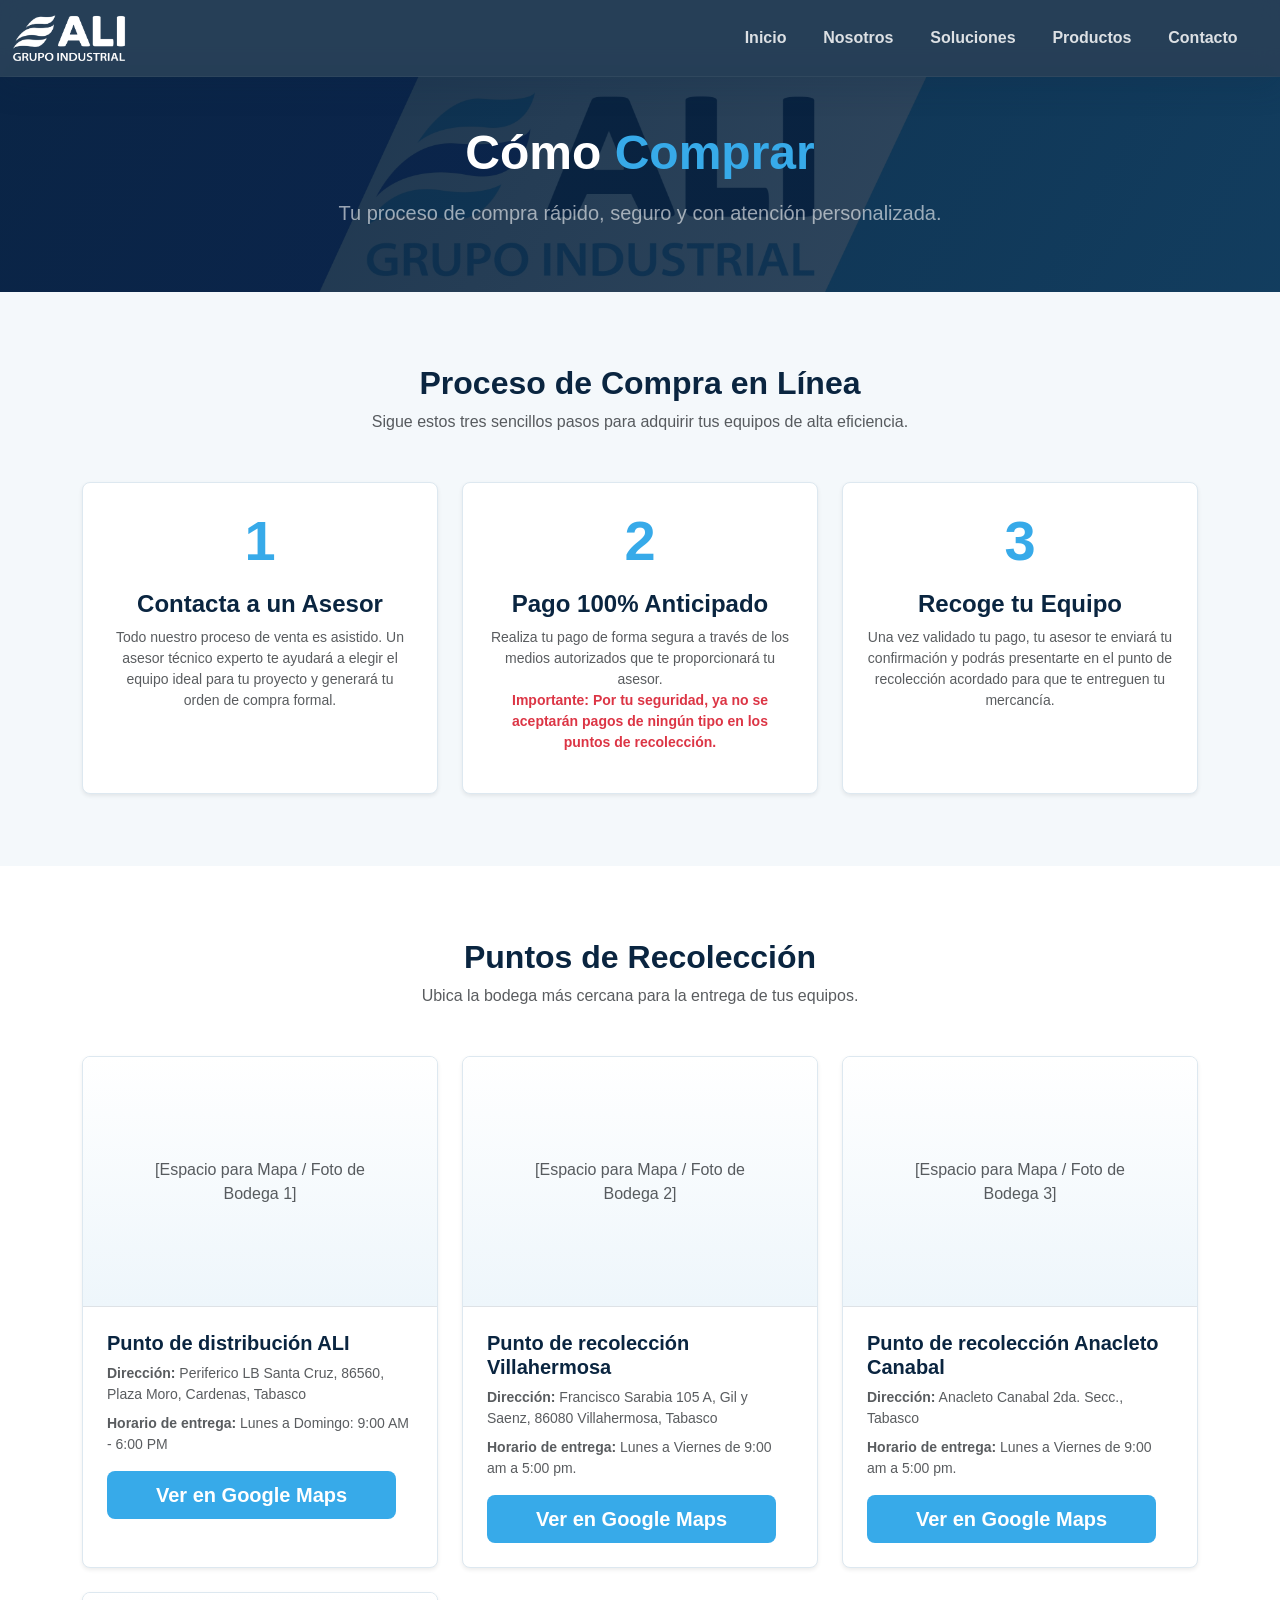
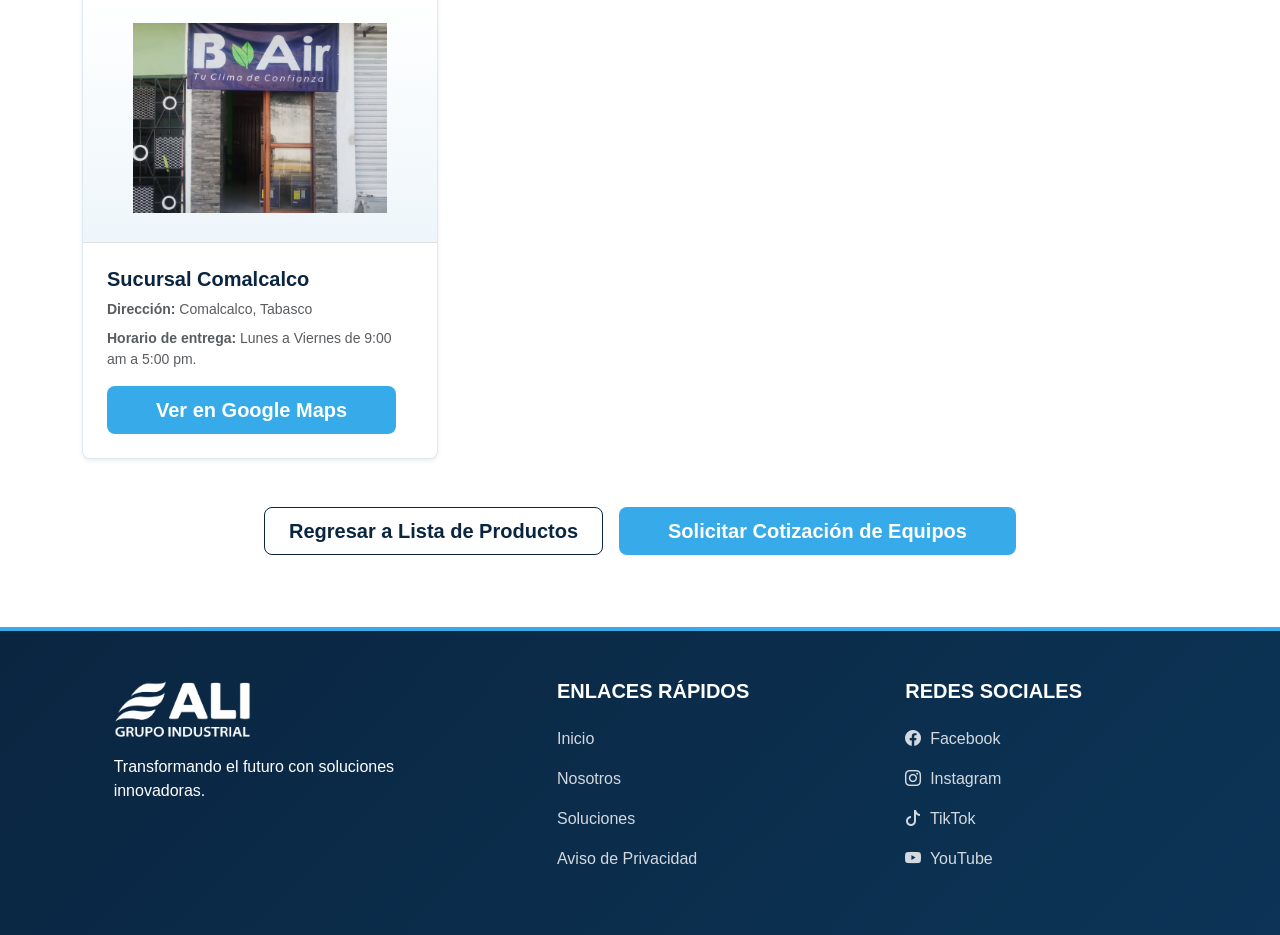
<file: pages/compraenlinea.html>
<!DOCTYPE html>
<html lang="es">
<head>
    <meta charset="UTF-8">
    <meta name="viewport" content="width=device-width, initial-scale=1.0">
    <title>Cómo Comprar | Grupo Industrial ALI</title>
    <link rel="icon" href="/assets/img/logos/favicon-32x32.png">
    <link href="https://cdn.jsdelivr.net/npm/bootstrap@5.3.2/dist/css/bootstrap.min.css" rel="stylesheet">
    <link rel="stylesheet" href="https://cdn.jsdelivr.net/npm/bootstrap-icons/font/bootstrap-icons.css">
    <link rel="stylesheet" href="/assets/css/styles.css">
    <script type="module" src="/components/navbar.js"></script>
    <script type="module" src="/components/footer.js"></script>
</head>
<body>

    <mi-navbar></mi-navbar>

    <header class="page-header text-center py-5">
        <div class="container">
            <h1 class="display-5 fw-bold mb-3">Cómo <span class="text-azul-claro">Comprar</span></h1>
            <p class="lead w-75 mx-auto opacity-75">Tu proceso de compra rápido, seguro y con atención personalizada.</p>
        </div>
    </header>

    <section class="py-5 bg-gris-claro">
        <div class="container py-4">
            <div class="text-center mb-5">
                <h2 class="fw-bold text-azul-profundo">Proceso de Compra en Línea</h2>
                <p class="text-muted">Sigue estos tres sencillos pasos para adquirir tus equipos de alta eficiencia.</p>
            </div>

            <div class="row g-4 text-center">
                <div class="col-md-4">
                    <div class="p-4 bg-white rounded-4 border shadow-sm h-100">
                        <div class="display-4 text-azul-claro mb-3 fw-bold">1</div>
                        <h4 class="fw-bold text-azul-profundo">Contacta a un Asesor</h4>
                        <p class="text-muted small">Todo nuestro proceso de venta es asistido. Un asesor técnico experto te ayudará a elegir el equipo ideal para tu proyecto y generará tu orden de compra formal.</p>
                    </div>
                </div>
                <div class="col-md-4">
                    <div class="p-4 bg-white rounded-4 border shadow-sm h-100">
                        <div class="display-4 text-azul-claro mb-3 fw-bold">2</div>
                        <h4 class="fw-bold text-azul-profundo">Pago 100% Anticipado</h4>
                        <p class="text-muted small">Realiza tu pago de forma segura a través de los medios autorizados que te proporcionará tu asesor. <br><strong class="text-danger">Importante: Por tu seguridad, ya no se aceptarán pagos de ningún tipo en los puntos de recolección.</strong></p>
                    </div>
                </div>
                <div class="col-md-4">
                    <div class="p-4 bg-white rounded-4 border shadow-sm h-100">
                        <div class="display-4 text-azul-claro mb-3 fw-bold">3</div>
                        <h4 class="fw-bold text-azul-profundo">Recoge tu Equipo</h4>
                        <p class="text-muted small">Una vez validado tu pago, tu asesor te enviará tu confirmación y podrás presentarte en el punto de recolección acordado para que te entreguen tu mercancía.</p>
                    </div>
                </div>
            </div>
        </div>
    </section>

    <section class="py-5">
        <div class="container py-4">
            <div class="text-center mb-5">
                <h2 class="fw-bold text-azul-profundo">Puntos de Recolección</h2>
                <p class="text-muted">Ubica la bodega más cercana para la entrega de tus equipos.</p>
            </div>
            
            <div class="row g-4">
                <div class="col-md-4">
                    <div class="card producto-card h-100 rounded-4 overflow-hidden shadow-sm">
                        <div class="bg-light text-center p-5 border-bottom d-flex align-items-center justify-content-center" style="height: 250px;">
                            <span class="text-muted">[Espacio para Mapa / Foto de Bodega 1]</span>
                        </div>
                        <div class="card-body p-4">
                            <h5 class="fw-bold text-azul-profundo">Punto de distribución ALI</h5>
                            <p class="text-muted small mb-2"><strong>Dirección:</strong> Periferico LB Santa Cruz, 86560, Plaza Moro, Cardenas, Tabasco</p>
                            <p class="text-muted small mb-0"><strong>Horario de entrega:</strong> Lunes a Domingo: 9:00 AM - 6:00 PM</p>
                                <a href="https://maps.app.goo.gl/bRQKzoxic8oTJMiR8" class="btn btn-lg px-5 text-white mt-3" target="_blank" style="background-color: var(--azul-claro); font-weight: 600;">Ver en Google Maps</a>
                        </div>
                    </div>
                </div>
                
                <div class="col-md-4">
                    <div class="card producto-card h-100 rounded-4 overflow-hidden shadow-sm">
                        <div class="bg-light text-center p-5 border-bottom d-flex align-items-center justify-content-center" style="height: 250px;">
                            <span class="text-muted">[Espacio para Mapa / Foto de Bodega 2]</span>
                        </div>
                        <div class="card-body p-4">
                            <h5 class="fw-bold text-azul-profundo">Punto de recolección Villahermosa</h5>
                            <p class="text-muted small mb-2"><strong>Dirección:</strong> Francisco Sarabia 105 A, Gil y Saenz, 86080 Villahermosa, Tabasco</p>
                            <p class="text-muted small mb-0"><strong>Horario de entrega:</strong> Lunes a Viernes de 9:00 am a 5:00 pm.</p>
                            <a href="https://maps.app.goo.gl/TV556eSK45tqTvtZA" class="btn btn-lg px-5 text-white mt-3" target="_blank" style="background-color: var(--azul-claro); font-weight: 600;">Ver en Google Maps</a>
                        </div>
                    </div>
                </div>

                <div class="col-md-4">
                    <div class="card producto-card h-100 rounded-4 overflow-hidden shadow-sm">
                        <div class="bg-light text-center p-5 border-bottom d-flex align-items-center justify-content-center" style="height: 250px;">
                            <span class="text-muted">[Espacio para Mapa / Foto de Bodega 3]</span>
                        </div>
                        <div class="card-body p-4">
                            <h5 class="fw-bold text-azul-profundo">Punto de recolección Anacleto Canabal</h5>
                            <p class="text-muted small mb-2"><strong>Dirección:</strong> Anacleto Canabal 2da. Secc., Tabasco</p>
                            <p class="text-muted small mb-0"><strong>Horario de entrega:</strong> Lunes a Viernes de 9:00 am a 5:00 pm.</p>
                             <a href="https://maps.app.goo.gl/5LaCYB5nPynqE1X4A" class="btn btn-lg px-5 text-white mt-3" target="_blank" style="background-color: var(--azul-claro); font-weight: 600;">Ver en Google Maps</a>
                        </div>
                    </div>
                </div>
                                <div class="col-md-4">
                    <div class="card producto-card h-100 rounded-4 overflow-hidden shadow-sm">
                        <div class="bg-light text-center p-5 border-bottom d-flex align-items-center justify-content-center" style="height: 250px;">
                            <span class="text-muted"><img src="/assets/img/sucursales/bair-comalcalco.jpg" alt="Sucursal #4" class="img-fluid"></span>
                        </div>
                        <div class="card-body p-4">
                            <h5 class="fw-bold text-azul-profundo">Sucursal Comalcalco</h5>
                            <p class="text-muted small mb-2"><strong>Dirección:</strong> Comalcalco, Tabasco</p>
                            <p class="text-muted small mb-0"><strong>Horario de entrega:</strong> Lunes a Viernes de 9:00 am a 5:00 pm.</p>
                             <a href="https://maps.app.goo.gl/upfFV3FqT83NKm6T8" class="btn btn-lg px-5 text-white mt-3" target="_blank" style="background-color: var(--azul-claro); font-weight: 600;">Ver en Google Maps</a>
                        </div>
                    </div>
                </div>
            </div>

            <div class="mt-5 d-flex justify-content-center flex-wrap gap-3">
                <a href="productos.html" class="btn btn-lg px-4 border" style="color: var(--azul-profundo); border-color: var(--azul-profundo) !important; font-weight: 600;">
                    Regresar a Lista de Productos
                </a>
                <a href="contacto.html" class="btn btn-lg px-5 text-white" style="background-color: var(--azul-claro); font-weight: 600;">
                    Solicitar Cotización de Equipos
                </a>
            </div>
        </div>
    </section>

    <mi-footer></mi-footer>
    <script src="https://cdn.jsdelivr.net/npm/bootstrap@5.3.2/dist/js/bootstrap.bundle.min.js"></script>
    
</body>
</html>
</file>
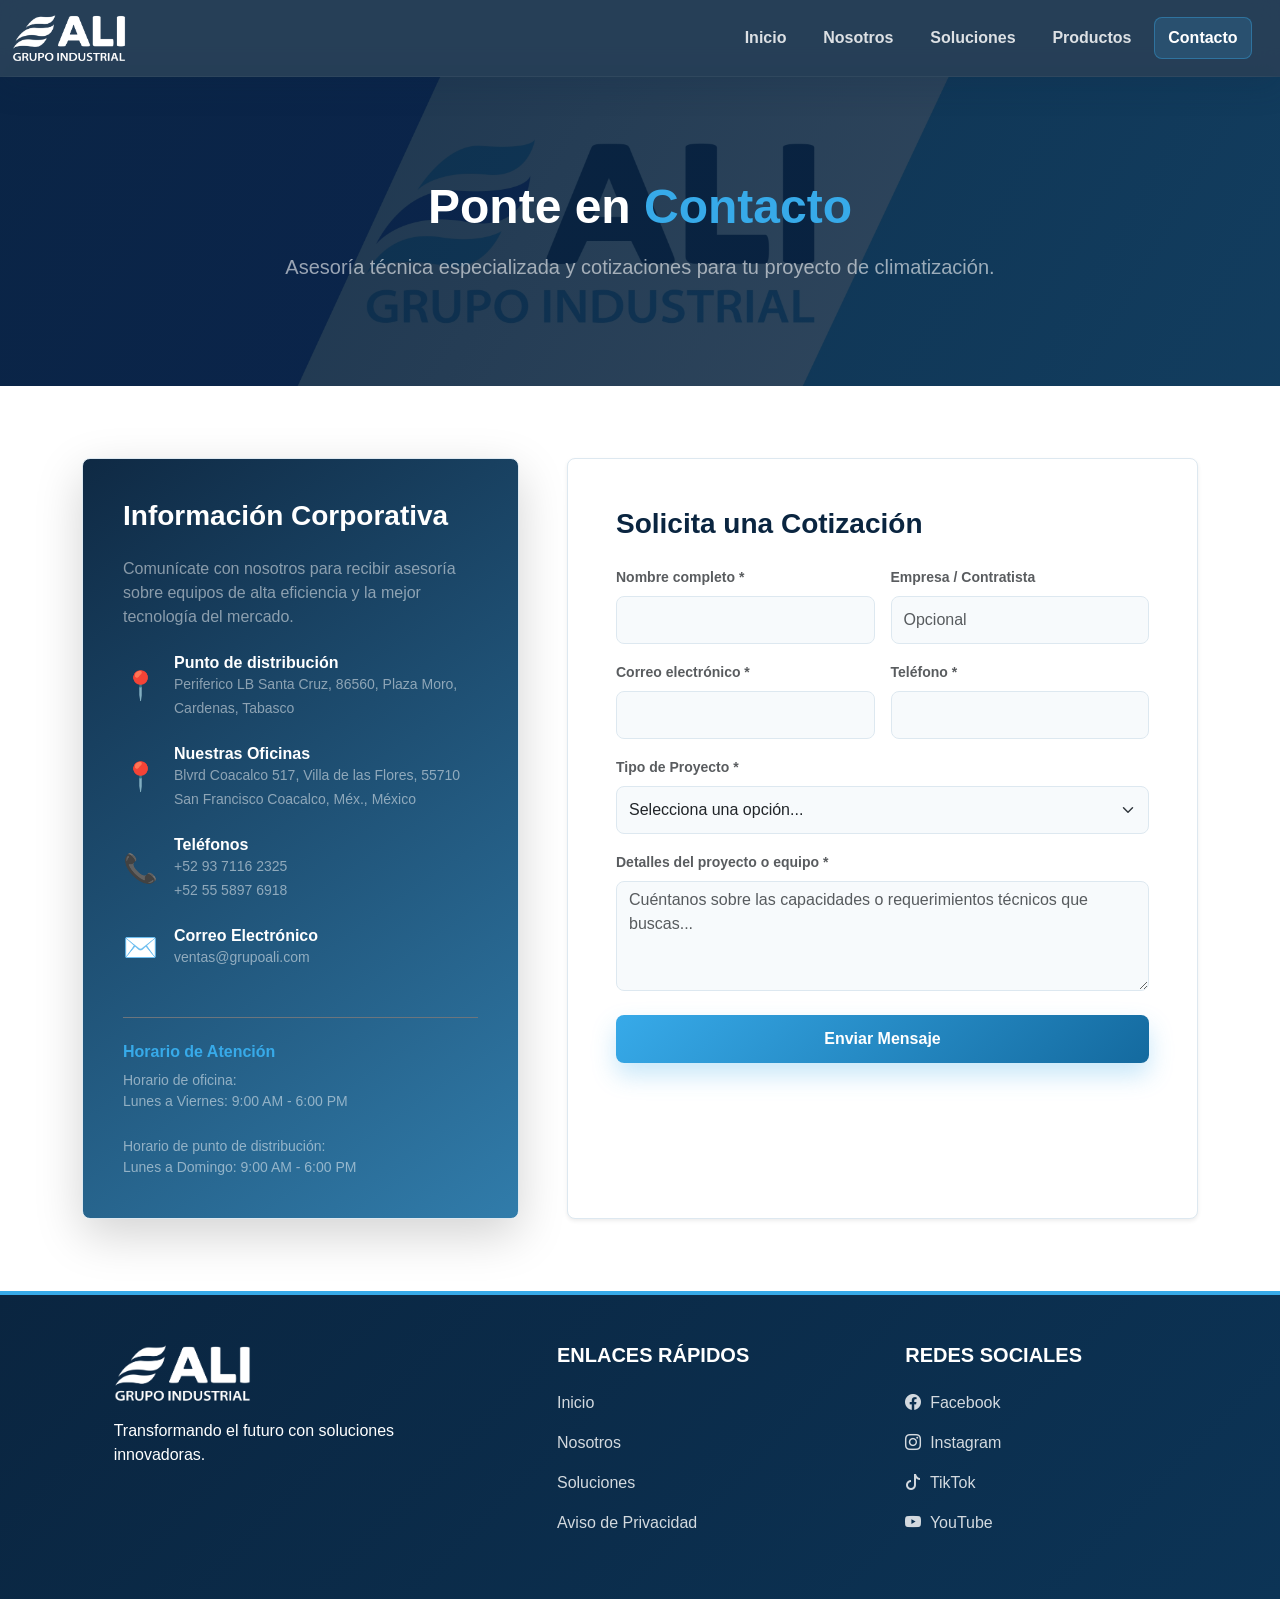
<file: pages/contacto.html>
<!DOCTYPE html>
<html lang="es">
<head>
    <meta charset="UTF-8">
    <meta name="viewport" content="width=device-width, initial-scale=1.0">
    <title>Contacto | Grupo Industrial ALI</title>
    <link rel="icon" href="/assets/img/logos/favicon-32x32.png">
    <link href="https://cdn.jsdelivr.net/npm/bootstrap@5.3.2/dist/css/bootstrap.min.css" rel="stylesheet">
    <link rel="stylesheet" href="https://cdn.jsdelivr.net/npm/bootstrap-icons/font/bootstrap-icons.css">
    <link rel="stylesheet" href="/assets/css/styles.css">
    <script type="module" src="/components/navbar.js"></script>
    <script type="module" src="/components/footer.js"></script>
</head>
<body>

    <mi-navbar></mi-navbar>

    <header class="page-header text-center">
        <div class="container">
            <h1 class="display-5 fw-bold mb-3">Ponte en <span class="text-azul-claro">Contacto</span></h1>
            <p class="lead w-75 mx-auto opacity-75">Asesoría técnica especializada y cotizaciones para tu proyecto de climatización.</p>
        </div>
    </header>

    <section class="py-5">
        <div class="container py-4">
            <div class="row g-5">
                
                <div class="col-lg-5">
                    <div class="contacto-info-card shadow-lg">
                        <h3 class="fw-bold mb-4">Información Corporativa</h3>
                        <p class="mb-4 text-white-50">Comunícate con nosotros para recibir asesoría sobre equipos de alta eficiencia y la mejor tecnología del mercado.</p>
                        
                        <div class="d-flex align-items-center mb-4">
                            <div class="fs-3 text-azul-claro me-3">📍</div>
                            <div>
                                <h6 class="fw-bold mb-0">Punto de distribución</h6>
                                <span class="text-white-50 small">Periferico LB Santa Cruz, 86560, Plaza Moro, Cardenas, Tabasco</span>
                            </div>
                        </div>
                        
                        <div class="d-flex align-items-center mb-4">
                            <div class="fs-3 text-azul-claro me-3">📍</div>
                            <div>
                                <h6 class="fw-bold mb-0">Nuestras Oficinas</h6>
                                <span class="text-white-50 small">Blvrd Coacalco 517, Villa de las Flores, 55710 San Francisco Coacalco, Méx., México</span>
                            </div>
                        </div>
                        
                        <div class="d-flex align-items-center mb-4">
                            <div class="fs-3 text-azul-claro me-3">📞</div>
                            <div>
                                <h6 class="fw-bold mb-0">Teléfonos</h6>
                                <span class="text-white-50 small">+52 93 7116 2325</span><br>
                                <span class="text-white-50 small">+52 55 5897 6918</span>
                            </div>
                        </div>

                        <div class="d-flex align-items-center mb-5">
                            <div class="fs-3 text-azul-claro me-3">✉️</div>
                            <div>
                                <h6 class="fw-bold mb-0">Correo Electrónico</h6>
                                <span class="text-white-50 small">ventas@grupoali.com</span>
                            </div>
                        </div>

                        <div class="mt-auto pt-4 border-top border-secondary">
                            <h6 class="fw-bold text-azul-claro mb-2">Horario de Atención</h6>
                            <p class="text-white-50 small mb-0">Horario de oficina:<br>Lunes a Viernes: 9:00 AM - 6:00 PM </p><br>
                            <p class="text-white-50 small mb-0">Horario de punto de distribución:<br>Lunes a Domingo: 9:00 AM - 6:00 PM</p>
                        </div>
                    </div>
                </div>

                <div class="col-lg-7">
                    <div class="bg-white p-5 rounded-4 border shadow-sm h-100">
                        <h3 class="fw-bold text-azul-profundo mb-4">Solicita una Cotización</h3>
<form action="enviar.php" method="POST">
    <div class="row g-3">
        
        <div class="col-md-6">
            <label for="nombre" class="form-label fw-semibold text-muted small">Nombre completo *</label>
            <input type="text" class="form-control bg-light" id="nombre" name="nombre" required>
        </div>
        
        <div class="col-md-6">
            <label for="empresa" class="form-label fw-semibold text-muted small">Empresa / Contratista</label>
            <input type="text" class="form-control bg-light" id="empresa" name="empresa" placeholder="Opcional">
        </div>

        <div class="col-md-6">
            <label for="correo" class="form-label fw-semibold text-muted small">Correo electrónico *</label>
            <input type="email" class="form-control bg-light" id="correo" name="email" required>
        </div>

        <div class="col-md-6">
            <label for="telefono" class="form-label fw-semibold text-muted small">Teléfono *</label>
            <input type="tel" class="form-control bg-light" id="telefono" name="telefono" required>
        </div>

        <div class="col-12">
            <label for="tipoProyecto" class="form-label fw-semibold text-muted small">Tipo de Proyecto *</label>
            <select class="form-select bg-light" id="tipoProyecto" name="asunto" required>
                <option value="" selected disabled>Selecciona una opción...</option>
                <option value="residencial">Residencial (Hogares / Proyectos habitacionales)</option>
                <option value="comercial">Comercial (Negocios / Oficinas)</option>
                <option value="industrial">Industrial / Constructora</option>
                <option value="distribucion">Instalador / Contratista HVAC</option>
            </select>
        </div>

        <div class="col-12">
            <label for="mensaje" class="form-label fw-semibold text-muted small">Detalles del proyecto o equipo *</label>
            <textarea class="form-control bg-light" id="mensaje" name="mensaje" rows="4" required placeholder="Cuéntanos sobre las capacidades o requerimientos técnicos que buscas..."></textarea>
        </div>

        <div class="col-12 mt-4">
            <button type="submit" class="btn btn-primario w-100">Enviar Mensaje</button>
        </div>
        
    </div>
</form>
                    </div>
                </div>

            </div>
        </div>
    </section>
    <mi-footer></mi-footer>
    <script src="https://cdn.jsdelivr.net/npm/bootstrap@5.3.2/dist/js/bootstrap.bundle.min.js"></script>
    
    </body>
</html>
</file>
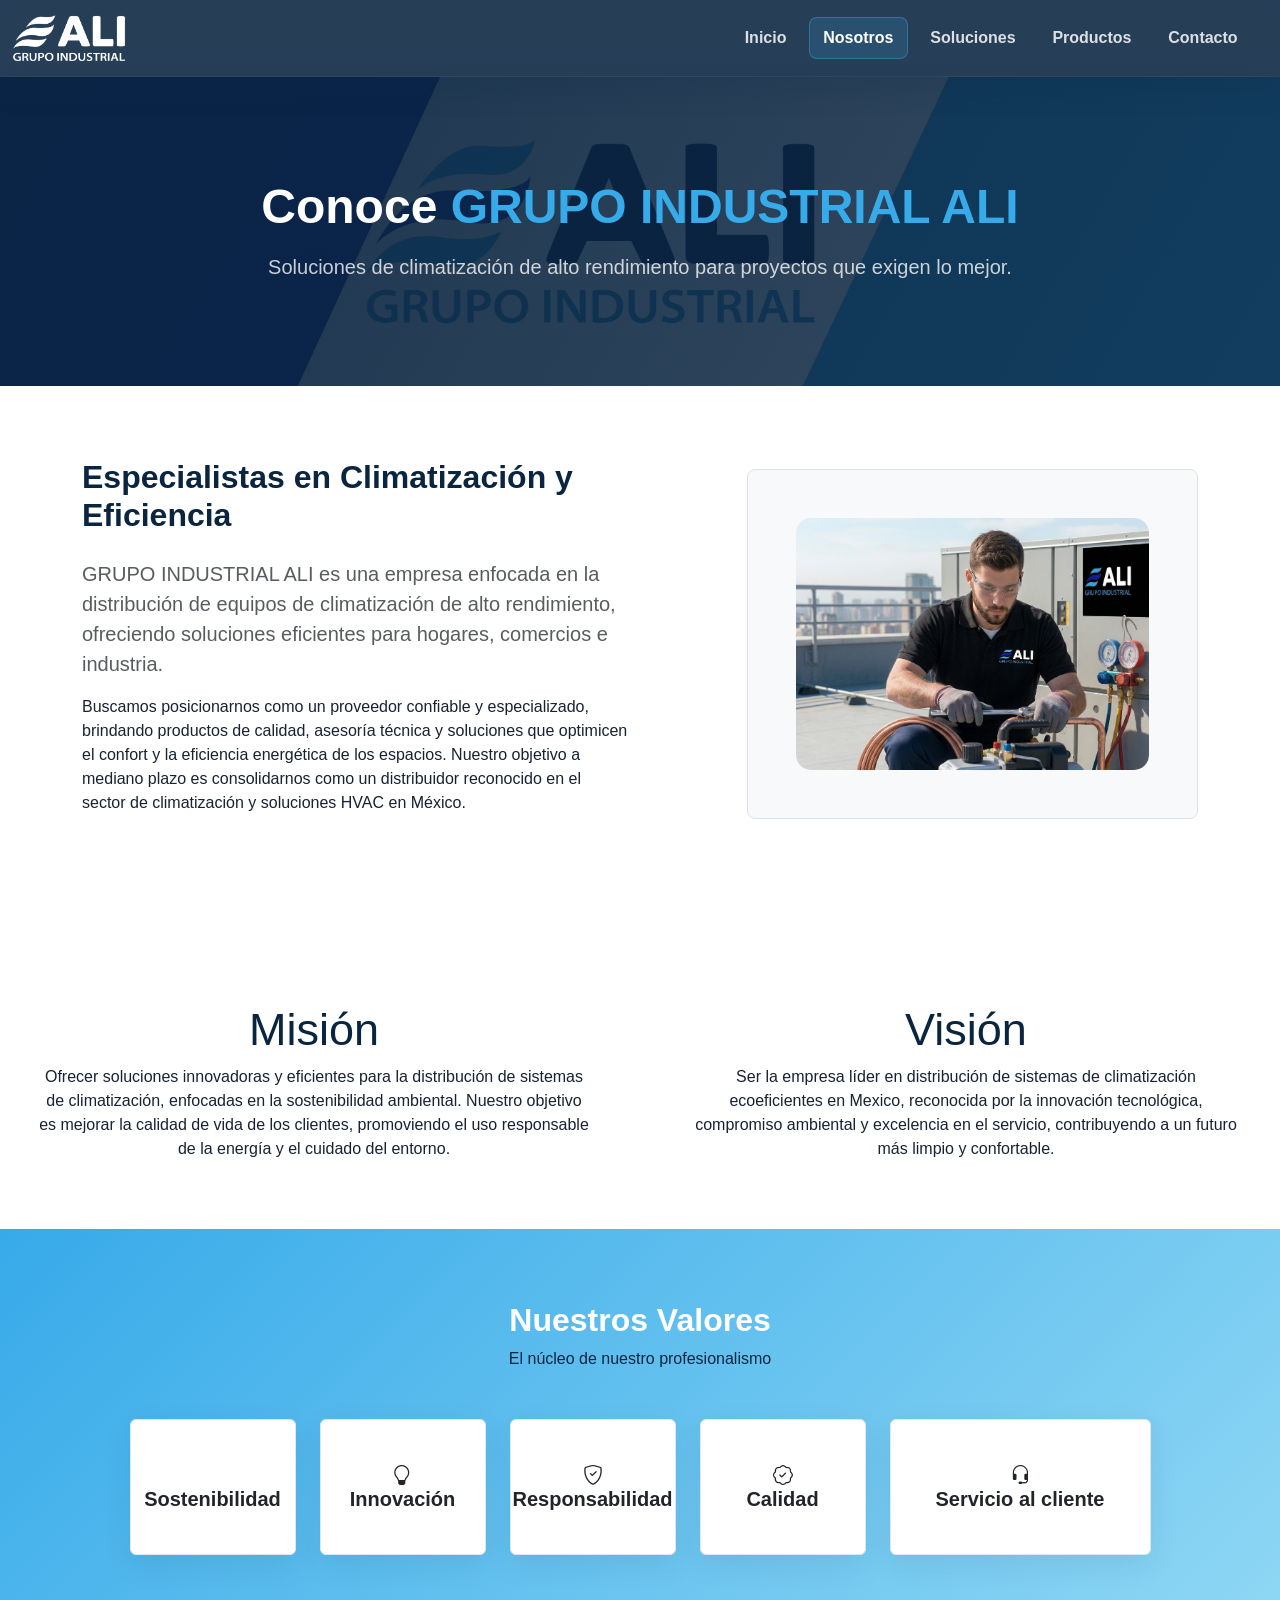
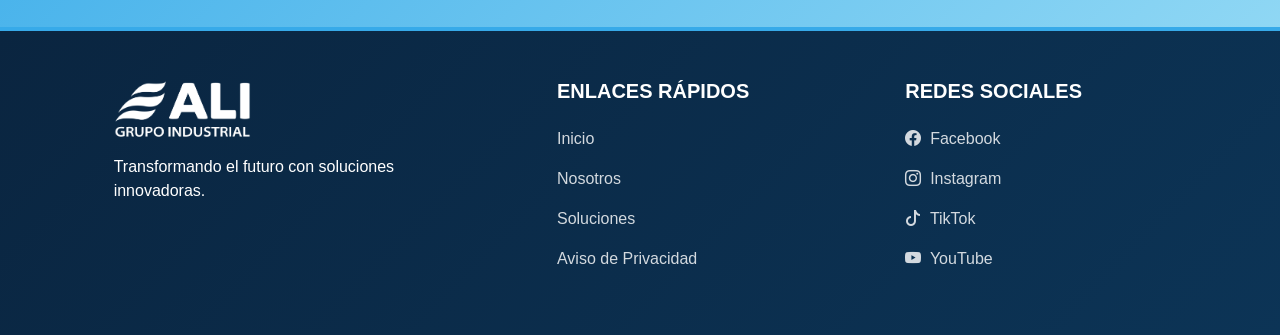
<file: pages/nosotros.html>
<!DOCTYPE html>
<html lang="es">
<head>
    <meta charset="UTF-8">
    <meta name="viewport" content="width=device-width, initial-scale=1.0">
    <title>Nosotros | Grupo Industrial ALI</title>
    <link rel="icon" href="/assets/img/logos/favicon-32x32.png">
    <link href="https://cdn.jsdelivr.net/npm/bootstrap@5.3.2/dist/css/bootstrap.min.css" rel="stylesheet">
    <link rel="stylesheet" href="https://cdn.jsdelivr.net/npm/bootstrap-icons/font/bootstrap-icons.css">
    <link rel="stylesheet" href="/assets/css/styles.css">
    <script type="module" src="/components/navbar.js"></script>
    <script type="module" src="/components/footer.js"></script>
</head>
<body>

    <mi-navbar></mi-navbar>

    <header class="page-header text-center">
        <div class="container">
            <h1 class="display-5 fw-bold mb-3">Conoce <span class="text-azul-claro">GRUPO INDUSTRIAL ALI</span></h1>
            <p class="lead w-75 mx-auto">Soluciones de climatización de alto rendimiento para proyectos que exigen lo mejor.</p>
        </div>
    </header>

    <section class="py-5">
        <div class="container py-4">
            <div class="row align-items-center mb-5">
                <div class="col-lg-6 mb-4 mb-lg-0">
                    <h2 class="fw-bold text-azul-profundo mb-4">Especialistas en Climatización y Eficiencia</h2>
                    <p class="fs-5 text-muted">
                        GRUPO INDUSTRIAL ALI es una empresa enfocada en la distribución de equipos de climatización de alto rendimiento, ofreciendo soluciones eficientes para hogares, comercios e industria.
                    </p>
                    <p>
                        Buscamos posicionarnos como un proveedor confiable y especializado, brindando productos de calidad, asesoría técnica y soluciones que optimicen el confort y la eficiencia energética de los espacios. Nuestro objetivo a mediano plazo es consolidarnos como un distribuidor reconocido en el sector de climatización y soluciones HVAC en México.
                    </p>
                </div>
                <div class="col-lg-5 offset-lg-1">
                    <div class="bg-light p-5 rounded-4 border text-center" style="height: 350px;">
                        <img src="/assets/img/tecnicobair.png" alt="Equipo de Climatización" class="img-fluid" style="height: 100%; width: 100%; object-fit: cover; border-radius: 15px;">
                    </div>
                </div>
            </div>
        </div>
    </section>
    <section class="py-1">
        <div class="row text-center ">
            <div class="col-12 col-md-6 p-5">
                <h3 class="text-azul-profundo" style="font-size: 45px;">Misión</h3>
                <p>Ofrecer soluciones innovadoras y eficientes para la distribución de sistemas de climatización, enfocadas en la sostenibilidad ambiental. Nuestro objetivo es mejorar la calidad de vida de los clientes, promoviendo el uso responsable de la energía y el cuidado del entorno.</p>
            </div>
            <div class="col-12 col-md-6 p-5">
                <h3 class="text-azul-profundo" style="font-size: 45px;">Visión</h3>
                <p>Ser la empresa líder en distribución de sistemas de climatización ecoeficientes en Mexico, reconocida por la innovación tecnológica, compromiso ambiental y excelencia en el servicio, contribuyendo a un futuro más limpio y confortable.</p>
            </div>
        </div>
    </section>
    <section class="py-5  text-white valores-section">
        <div class="container py-4">
            <div class="text-center mb-5">
                <h2 class="fw-bold">Nuestros Valores</h2>
                <p class="text-azul-profundo">El núcleo de nuestro profesionalismo</p>
            </div>
            
<div class="row g-4 justify-content-center text-center">
    <div class="col-6 col-md-4 col-lg-2">
        <div class="flip-card h-100" onclick="this.classList.toggle('flipped')">
            <div class="flip-card-inner">
                <div class="flip-card-front p-4 rounded valor-card d-flex align-items-center justify-content-center">
                    <h5 class="fw-bold text-dark mb-0"><i class="bi bi-leaf"></i><br>Sostenibilidad</h5>
                </div>
                <div class="flip-card-back p-3 rounded d-flex align-items-center justify-content-center">
                    <p class="mb-0 text-white small">Promovemos y priorizamos productos y procesos que reduzcan el impacto ambiental.</p>
                </div>
            </div>
        </div>
    </div>

    <div class="col-6 col-md-4 col-lg-2">
        <div class="flip-card h-100" onclick="this.classList.toggle('flipped')">
            <div class="flip-card-inner">
                <div class="flip-card-front p-4 rounded valor-card d-flex align-items-center justify-content-center">
                    <h5 class="fw-bold text-dark mb-0"><i class="bi bi-lightbulb"></i><br>Innovación </h5>
                </div>
                <div class="flip-card-back p-3 rounded d-flex align-items-center justify-content-center">
                    <p class="mb-0 text-white small">Incorporamos tecnología de vanguardia para ofrecer soluciones modernas y eficientes.</p>
                </div>
            </div>
        </div>
    </div>

    <div class="col-6 col-md-4 col-lg-2">
        <div class="flip-card h-100" onclick="this.classList.toggle('flipped')">
            <div class="flip-card-inner">
                <div class="flip-card-front p-4 rounded valor-card d-flex align-items-center justify-content-center">
                    <h5 class="fw-bold text-dark mb-0"><i class="bi bi-shield-check"></i><br>Responsabilidad</h5>
                </div>
                <div class="flip-card-back p-3 rounded d-flex align-items-center justify-content-center">
                    <p class="mb-0 text-white small">Actuamos con ética y compromiso hacia nuestros clientes, colaboradores y el planeta.</p>
                </div>
            </div>
        </div>
    </div>

    <div class="col-6 col-md-4 col-lg-2">
        <div class="flip-card h-100" onclick="this.classList.toggle('flipped')">
            <div class="flip-card-inner">
                <div class="flip-card-front p-4 rounded valor-card d-flex align-items-center justify-content-center">
                    <h5 class="fw-bold text-dark mb-0"><i class="bi bi-patch-check"></i><br>Calidad</h5>
                </div>
                <div class="flip-card-back p-3 rounded d-flex align-items-center justify-content-center">
                    <p class="mb-0 text-white small">Garantizamos altos estándares en cada producto y servicio que ofrecemos.</p>
                </div>
            </div>
        </div>
    </div>

    <div class="col-6 col-md-4 col-lg-3">
        <div class="flip-card h-100" onclick="this.classList.toggle('flipped')">
            <div class="flip-card-inner">
                <div class="flip-card-front p-4 rounded valor-card d-flex align-items-center justify-content-center">
                    <h5 class="fw-bold text-dark mb-0"><i class="bi bi-headset"></i><br>Servicio al cliente</h5>
                </div>
                <div class="flip-card-back p-3 rounded d-flex align-items-center justify-content-center">
                    <p class="mb-0 text-white small">Escuchamos y atendemos las necesidades de nuestros clientes con cercanía y profesionalismo.</p>
                </div>
            </div>
        </div>
    </div>
</div>
        </div>
    </section>
    <mi-footer></mi-footer>
    <script src="https://cdn.jsdelivr.net/npm/bootstrap@5.3.2/dist/js/bootstrap.bundle.min.js"></script>
    
    </body>
</html>
</file>
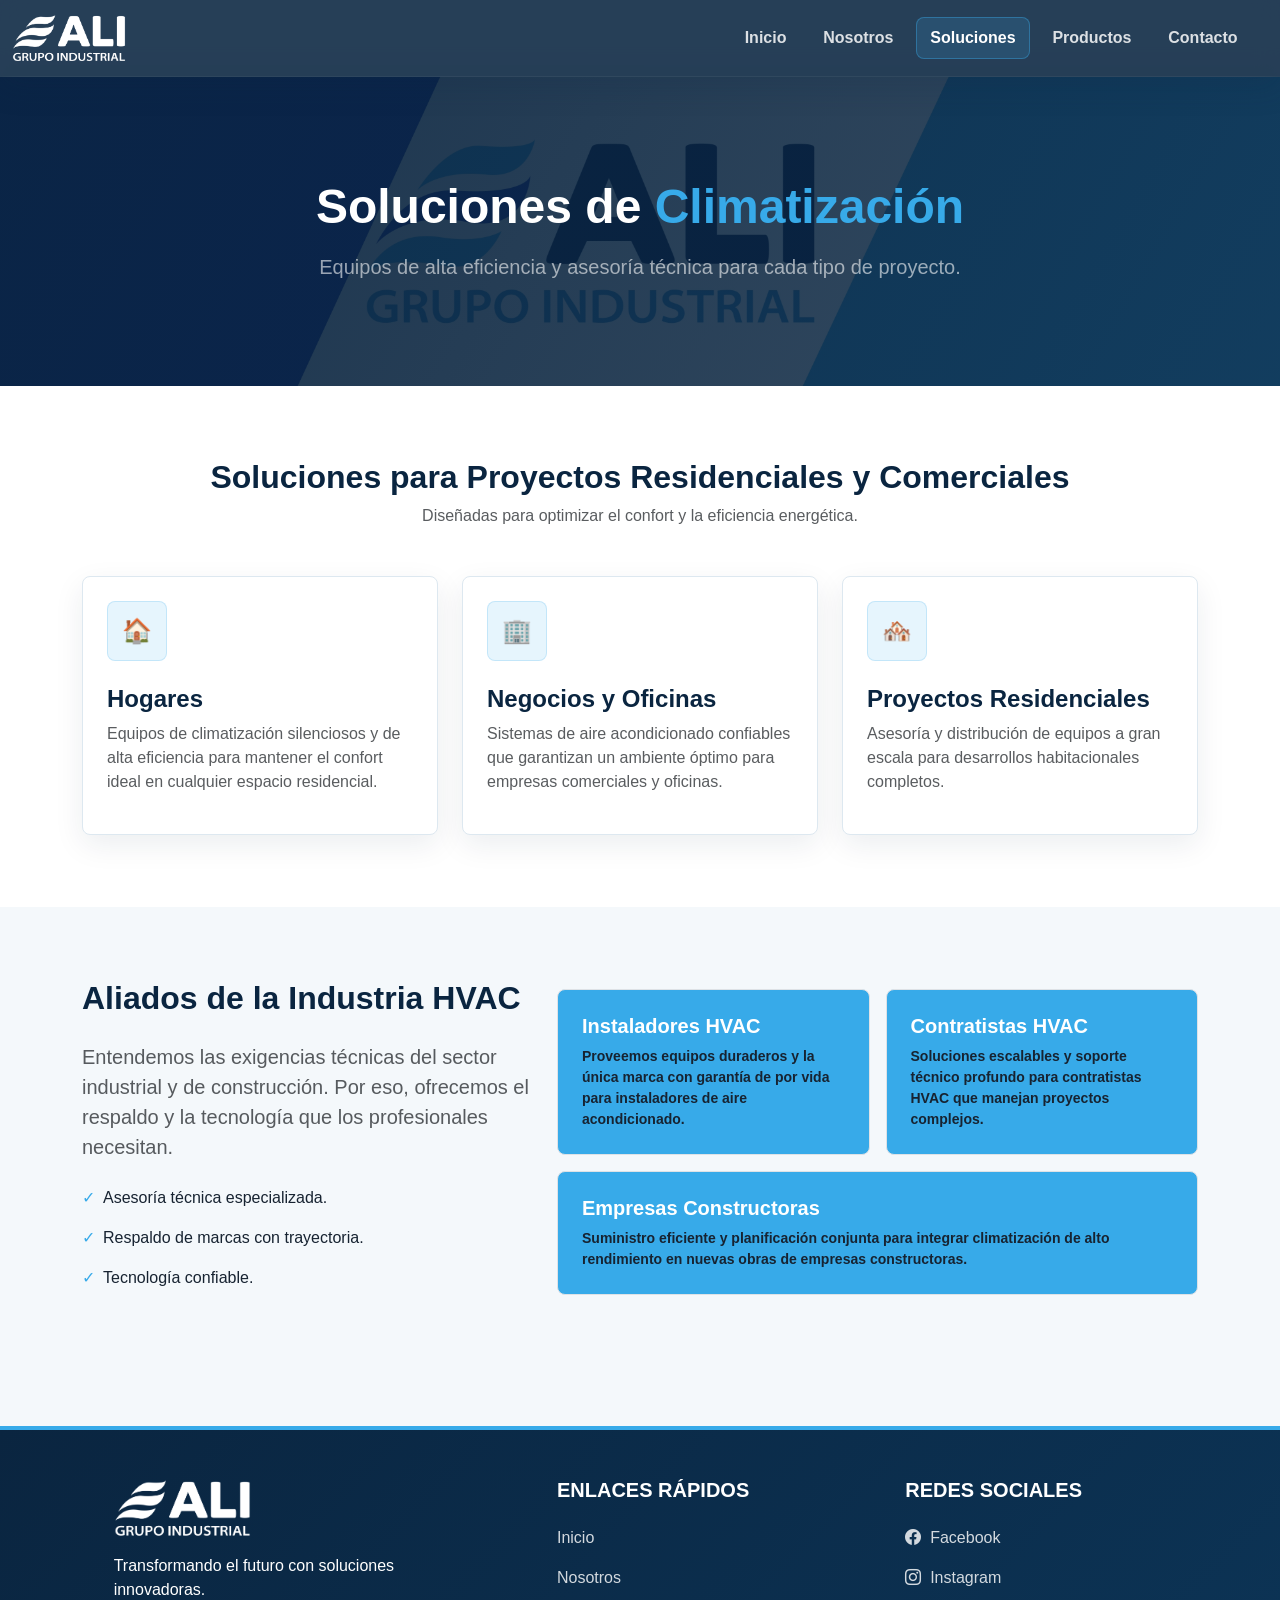
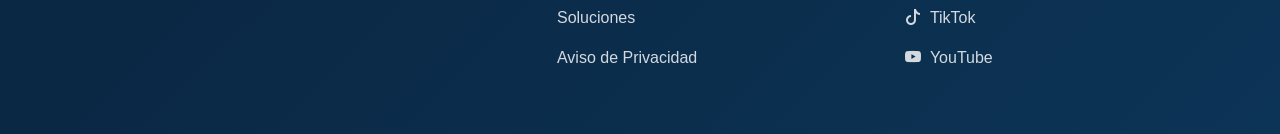
<file: pages/soluciones.html>
<!DOCTYPE html>
<html lang="es">
<head>
    <meta charset="UTF-8">
    <meta name="viewport" content="width=device-width, initial-scale=1.0">
    <title>Soluciones | Grupo Industrial ALI</title>
    <link rel="icon" href="/assets/img/logos/favicon-32x32.png">
    <link href="https://cdn.jsdelivr.net/npm/bootstrap@5.3.2/dist/css/bootstrap.min.css" rel="stylesheet">
    <link rel="stylesheet" href="https://cdn.jsdelivr.net/npm/bootstrap-icons/font/bootstrap-icons.css">
    <link rel="stylesheet" href="/assets/css/styles.css">
    <script type="module" src="/components/navbar.js"></script>
    <script type="module" src="/components/footer.js"></script>
</head>
<body>

    <mi-navbar></mi-navbar>

    <header class="page-header text-center">
        <div class="container">
            <h1 class="display-5 fw-bold mb-3">Soluciones de <span class="text-azul-claro">Climatización</span></h1>
            <p class="lead w-75 mx-auto opacity-75">Equipos de alta eficiencia y asesoría técnica para cada tipo de proyecto.</p>
        </div>
    </header>

<section class="py-5">
        <div class="container py-4">
            <div class="text-center mb-5">
                <h2 class="fw-bold text-azul-profundo">Soluciones para Proyectos Residenciales y Comerciales</h2>
                <p class="text-muted">Diseñadas para optimizar el confort y la eficiencia energética.</p>
            </div>
            
            <div class="row g-4">
                <div class="col-md-6 col-lg-4">
                    <div class="card solucion-card p-4 rounded-4 h-100">
                        <div class="icon-box">🏠</div>
                        <h4 class="fw-bold text-azul-profundo">Hogares</h4>
                        <p class="text-muted">Equipos de climatización silenciosos y de alta eficiencia para mantener el confort ideal en cualquier espacio residencial.</p>
                    </div>
                </div>
                
                <div class="col-md-6 col-lg-4">
                    <div class="card solucion-card p-4 rounded-4 h-100">
                        <div class="icon-box">🏢</div>
                        <h4 class="fw-bold text-azul-profundo">Negocios y Oficinas</h4>
                        <p class="text-muted">Sistemas de aire acondicionado confiables que garantizan un ambiente óptimo para empresas comerciales y oficinas.</p>
                    </div>
                </div>

                <div class="col-md-6 col-lg-4">
                    <div class="card solucion-card p-4 rounded-4 h-100">
                        <div class="icon-box">🏘️</div>
                        <h4 class="fw-bold text-azul-profundo">Proyectos Residenciales</h4>
                        <p class="text-muted">Asesoría y distribución de equipos a gran escala para desarrollos habitacionales completos.</p>
                    </div>
                </div>
            </div>
        </div>
    </section>

    <section class="py-5 bg-gris-claro">
        <div class="container py-4">
            <div class="row align-items-center mb-5">
                <div class="col-lg-5 mb-4 mb-lg-0">
                    <h2 class="fw-bold text-azul-profundo mb-4">Aliados de la Industria HVAC</h2>
                    <p class="fs-5 text-muted">
                        Entendemos las exigencias técnicas del sector industrial y de construcción. Por eso, ofrecemos el respaldo y la tecnología que los profesionales necesitan.
                    </p>
                    <ul class="list-unstyled mt-4">
                        <li class="mb-3 d-flex align-items-center">
                            <span class="text-azul-claro me-2">✓</span> Asesoría técnica especializada.
                        </li>
                        <li class="mb-3 d-flex align-items-center">
                            <span class="text-azul-claro me-2">✓</span> Respaldo de marcas con trayectoria.
                        </li>
                        <li class="mb-3 d-flex align-items-center">
                            <span class="text-azul-claro me-2">✓</span> Tecnología confiable.
                        </li>
                    </ul>
                </div>
                <div class="col-lg-7">
                    <div class="row g-3">
                        <div class="col-sm-6">
                            <div class="bg-azul-claro p-4 rounded-4 border h-100">
                                <h5 class="fw-bold text-white">Instaladores HVAC</h5>
                                <p class=" small mb-0 fw-semibold">Proveemos equipos duraderos y la única marca con garantía de por vida para instaladores de aire acondicionado.</p>
                            </div>
                        </div>
                        <div class="col-sm-6">
                            <div class="bg-azul-claro p-4 rounded-4 border h-100">
                                <h5 class="fw-bold text-white">Contratistas HVAC</h5>
                                <p class="small mb-0 fw-semibold">Soluciones escalables y soporte técnico profundo para contratistas HVAC que manejan proyectos complejos.</p>
                            </div>
                        </div>
                        <div class="col-12">
                            <div class="bg-azul-claro p-4 rounded-4 border h-100">
                                <h5 class="fw-bold text-white">Empresas Constructoras</h5>
                                <p class="small mb-0 fw-semibold">Suministro eficiente y planificación conjunta para integrar climatización de alto rendimiento en nuevas obras de empresas constructoras.</p>
                            </div>
                        </div>
                    </div>
                </div>
            </div>
        </div>
    </section>
    <mi-footer></mi-footer>
    <script src="https://cdn.jsdelivr.net/npm/bootstrap@5.3.2/dist/js/bootstrap.bundle.min.js"></script>
    
    </body>
</html>
</file>
<file: assets/css/styles.css>
:root {
    --azul-profundo: #0A2540;
    --azul-medio: #146A9F;
    --azul-claro: #37aae9;
    --verde-acento: #18A66A;
    --blanco: #FFFFFF;
    --gris-claro: #F4F8FB;
    --gris-borde: #DDE8F0;
    --texto: #172331;
    --texto-suave: #5A6775;
    --sombra-suave: 0 14px 36px rgba(10, 37, 64, 0.12);
    --sombra-card: 0 18px 42px rgba(10, 37, 64, 0.14);
    --radio-ui: 0.5rem;
}

html {
    scroll-padding-top: 92px;
}

body {
    background: var(--gris-claro);
    color: var(--texto);
    font-family: "Segoe UI", Roboto, Helvetica, Arial, sans-serif;
    padding-top: 76px;
    text-rendering: optimizeLegibility;
}

img {
    max-width: 100%;
}

a,
.btn,
.card,
.producto-card,
.solucion-card,
.valor-card,
.form-control,
.form-select {
    transition: color 0.2s ease, background-color 0.2s ease, border-color 0.2s ease, box-shadow 0.2s ease, transform 0.2s ease;
}

.rounded-4,
.card.rounded-4 {
    border-radius: var(--radio-ui) !important;
}

.bg-azul-profundo {
    background-color: var(--azul-profundo) !important;
}

.bg-azul-claro {
    background-color: var(--azul-claro) !important;
}

.bg-gris-claro {
    background: var(--gris-claro) !important;
}

.text-azul-claro {
    color: var(--azul-claro) !important;
}

.text-azul-profundo {
    color: var(--azul-profundo) !important;
}

.btn {
    border-radius: var(--radio-ui);
}

.asesoria,
.btn-primario {
    background: linear-gradient(135deg, var(--azul-claro), var(--azul-medio)) !important;
    border: 0;
    box-shadow: 0 12px 24px rgba(55, 170, 233, 0.28);
    color: var(--blanco) !important;
    font-weight: 700;
    padding: 12px 30px;
}

.asesoria:hover,
.btn-primario:hover {
    background: linear-gradient(135deg, #2E9CD7, #0F5D8D) !important;
    box-shadow: 0 16px 30px rgba(55, 170, 233, 0.34);
    color: var(--blanco) !important;
    transform: translateY(-2px);
}

.btn-outline-light:hover,
.btn-outline-success:hover {
    transform: translateY(-2px);
}

.hero-section {
    background:
        linear-gradient(120deg, rgba(10, 37, 64, 0.95) 0%, rgba(10, 37, 64, 0.82) 54%, rgba(20, 106, 159, 0.78) 100%),
        url("/assets/img/banner/BannerGIALI.webp") center/cover;
    color: var(--blanco);
    overflow: hidden;
    padding: clamp(36px, 5vw, 64px) 0;
    position: relative;
}

.hero-section .carousel-inner {
    min-height: clamp(390px, 52vh, 500px);
}

.hero-section .carousel-item {
    height: 100%;
}

.hero-section .carousel-item .container {
    display: flex;
    min-height: clamp(390px, 52vh, 500px);
    align-items: center;
}

.hero-section h1,
.page-header h1 {
    letter-spacing: 0;
}

.hero-section .badge,
.page-header .badge {
    align-items: center;
    background: rgba(255, 255, 255, 0.13) !important;
    border: 1px solid rgba(255, 255, 255, 0.22) !important;
    color: var(--blanco) !important;
    display: inline-flex;
    gap: 0.5rem;
}

.hero-section .col-lg-5.d-lg-block > div {
    background: transparent !important;
    border: 0;
    box-shadow: none;
    display: flex;
    align-items: center;
    justify-content: center;
    overflow: visible;
    padding: 0;
}

.hero-section .col-lg-5.d-lg-block img {
    height: 100%;
    object-fit: contain;
    width: 100%;
}

.hero-section .asesoria,
.hero-section .asesoria:hover {
    box-shadow: none;
}

.garantia-badge {
    background-color: rgba(55, 170, 233, 0.14);
    border: 1px solid rgba(55, 170, 233, 0.25);
    border-left: 4px solid var(--azul-claro);
}

.page-header {
    background:
        linear-gradient(120deg, rgba(10, 37, 64, 0.94), rgba(10, 37, 64, 0.82)),
        url("../img/banner/BannerGIALI.webp") center/cover;
    color: var(--blanco);
    margin-top: 0;
    overflow: hidden;
    padding: clamp(72px, 8vw, 108px) 0 clamp(56px, 7vw, 88px);
    position: relative;
}

.page-header .lead {
    color: rgba(255, 255, 255, 0.78);
}

section {
    background-color: var(--blanco);
}

section.bg-light,
section.bg-gris-claro {
    background: var(--gris-claro) !important;
}

.valor-card,
.solucion-card,
.producto-card,
.contacto-info-card,
.bg-white.border,
.p-4.bg-white.border {
    border: 1px solid var(--gris-borde) !important;
    box-shadow: 0 10px 30px rgba(10, 37, 64, 0.08);
}

.solucion-card,
.producto-card,
.valor-card {
    background: var(--blanco);
    height: 100%;
}

.solucion-card:hover,
.producto-card:hover,
.valor-card:hover {
    border-color: rgba(55, 170, 233, 0.55) !important;
    box-shadow: var(--sombra-card);
    transform: translateY(-5px);
}

.icon-box {
    align-items: center;
    background-color: rgba(55, 170, 233, 0.12);
    border: 1px solid rgba(55, 170, 233, 0.2);
    border-radius: var(--radio-ui);
    color: var(--azul-claro);
    display: flex;
    font-size: 1.5rem;
    height: 60px;
    justify-content: center;
    margin-bottom: 1.5rem;
    width: 60px;
}

.producto-card .bg-light {
    background: linear-gradient(180deg, #FFFFFF, #EEF6FB) !important;
}

.producto-card img {
    max-height: 190px;
    object-fit: contain;
}

.precios-box .btn-outline-success {
    background: #F1FBF6;
    border-color: rgba(24, 166, 106, 0.45);
    color: #0B7C4C;
}

.precios-box .btn-outline-success:hover,
.precios-box .btn-outline-success:focus {
    background: var(--verde-acento);
    border-color: var(--verde-acento);
    color: var(--blanco);
}

.precios-box .card-body {
    border-radius: var(--radio-ui);
}

.badge-garantia {
    background: linear-gradient(135deg, var(--azul-profundo), var(--azul-medio));
    border: 1px solid rgba(255, 255, 255, 0.45);
    border-radius: 999px;
    color: var(--blanco);
    display: inline-flex;
    font-size: 0.9rem;
    padding: 0.5rem 1rem;
}

.contacto-info-card {
    background:
        linear-gradient(145deg, rgba(10, 37, 64, 0.98), rgba(20, 106, 159, 0.88));
    border-radius: var(--radio-ui);
    color: var(--blanco);
    height: 100%;
    padding: 2.5rem;
}

.form-control,
.form-select {
    border-color: var(--gris-borde);
    border-radius: var(--radio-ui);
    min-height: 48px;
}

.form-control.bg-light,
.form-select.bg-light {
    background-color: #F7FAFC !important;
}

.form-control:focus,
.form-select:focus {
    border-color: var(--azul-claro);
    box-shadow: 0 0 0 0.25rem rgba(55, 170, 233, 0.18);
}

.valores-section {
    background:
        linear-gradient(135deg, var(--azul-claro), #8FD7F4);
    margin-bottom: 0;
}

.flip-card {
    background-color: transparent;
    cursor: pointer;
    min-height: 136px;
    perspective: 1000px;
}

.flip-card-inner {
    height: 100%;
    position: relative;
    transform-style: preserve-3d;
    transition: transform 0.6s ease-in-out;
    width: 100%;
}

.flip-card.flipped .flip-card-inner {
    transform: rotateY(180deg);
}

.flip-card-front,
.flip-card-back {
    backface-visibility: hidden;
    height: 100%;
    left: 0;
    position: absolute;
    top: 0;
    width: 100%;
    -webkit-backface-visibility: hidden;
}

.flip-card-front {
    background-color: var(--blanco);
    z-index: 2;
}

.flip-card-back {
    background: var(--azul-profundo);
    transform: rotateY(180deg);
}

.button-c {
    background-color: rgba(55, 170, 233, 0.92);
    border: 1px solid rgba(255, 255, 255, 0.32);
    border-radius: 999px;
    color: var(--blanco);
    padding: 30px;
}

.hero-section .carousel-control-prev,
.hero-section .carousel-control-next {
    align-items: center;
}

footer a,
.navbar a {
    text-underline-offset: 0.2em;
}

@media (max-width: 991.98px) {
    body {
        padding-top: 70px;
    }

    .hero-section {
        padding: 56px 0;
    }

    .hero-section .carousel-inner,
    .hero-section .carousel-item .container {
        min-height: auto;
    }

    .lead.w-75 {
        width: 100% !important;
    }
}

@media (max-width: 575.98px) {
    .page-header,
    .hero-section {
        text-align: center;
    }

    .contacto-info-card,
    .bg-white.p-5 {
        padding: 1.5rem !important;
    }

    .button-c {
        padding: 20px;
    }
}
</file>
